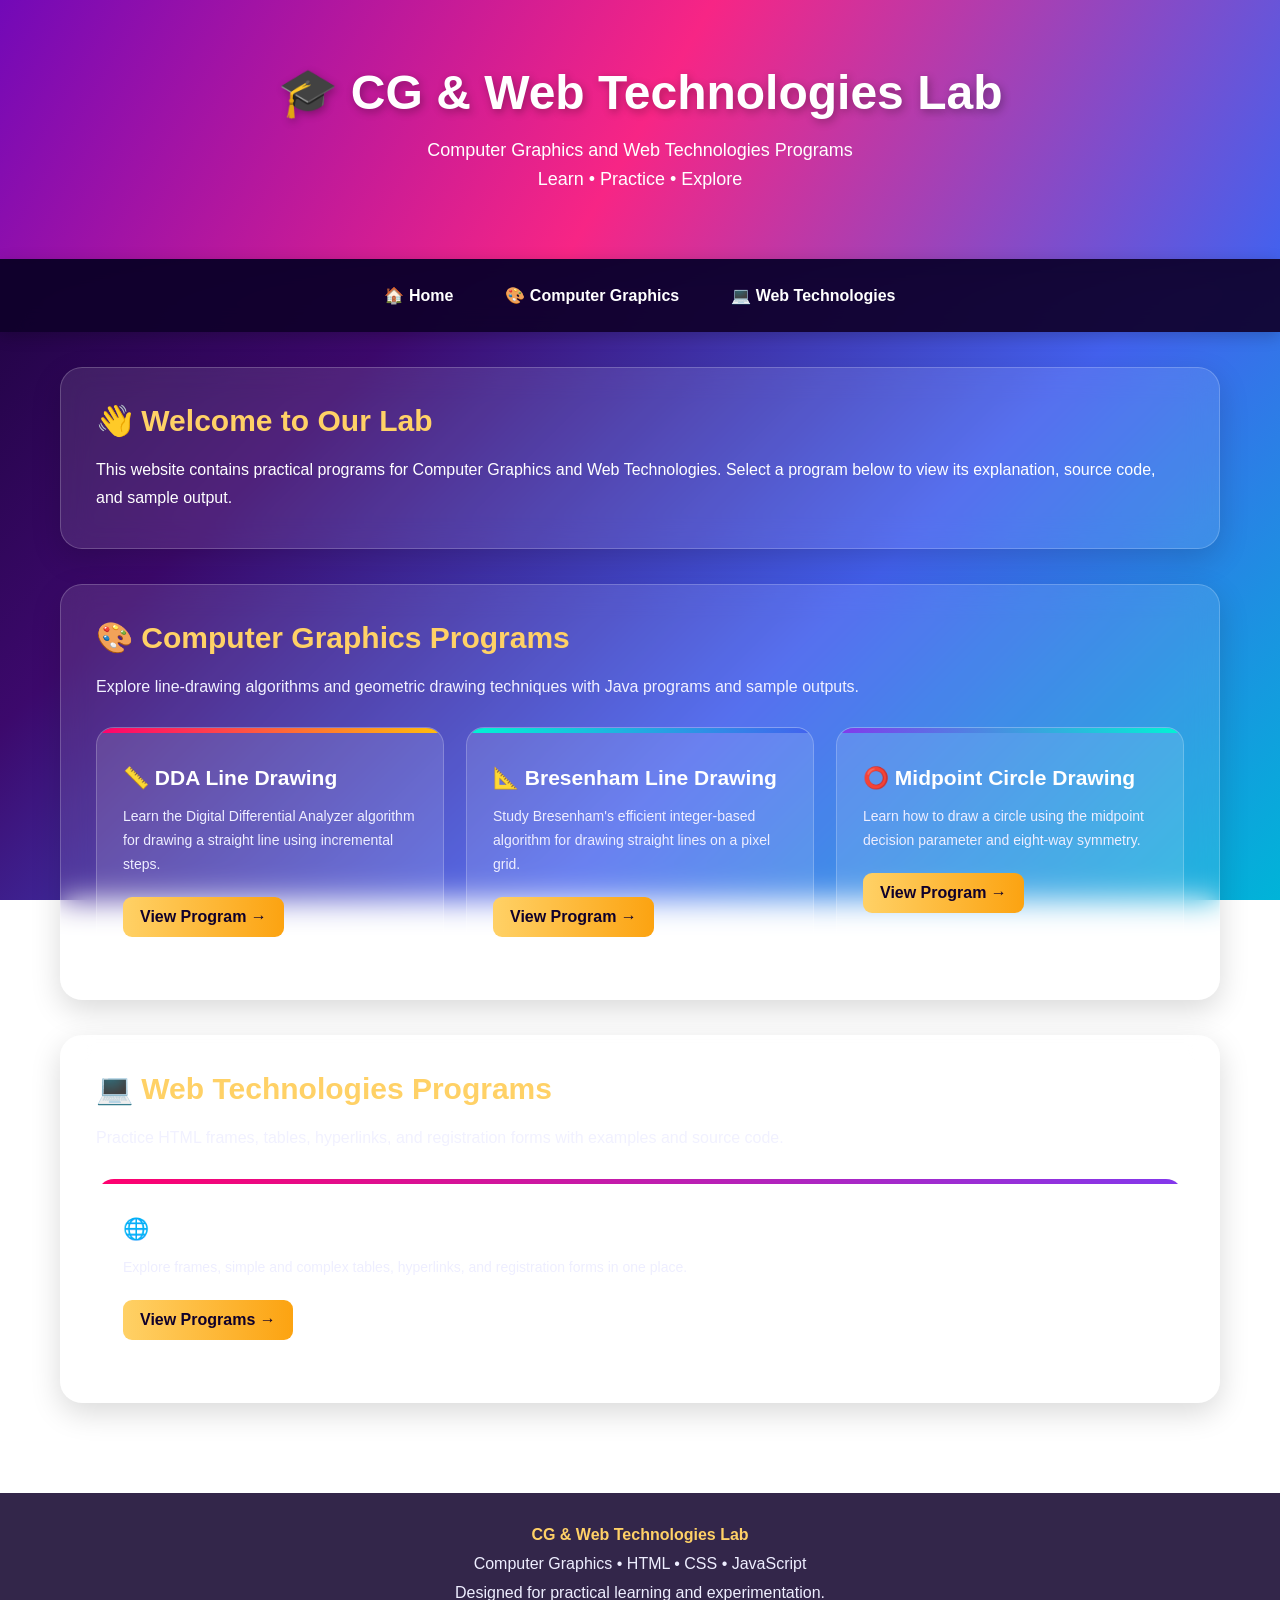
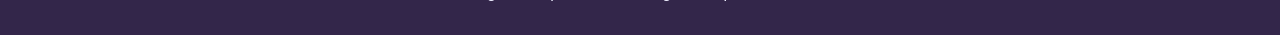
<file: index.html>
<!DOCTYPE html>
<html lang="en">
<head>
    <meta charset="UTF-8">
    <meta name="viewport" content="width=device-width, initial-scale=1.0">
    <title>CG & Web Technologies Lab</title>

    <style>
        * {
            margin: 0;
            padding: 0;
            box-sizing: border-box;
            scroll-behavior: smooth;
        }

        body {
            font-family: Arial, Helvetica, sans-serif;
            color: white;
            min-height: 100vh;
            background: linear-gradient(135deg, #10002b, #3c096c, #4361ee, #00b4d8);
            background-attachment: fixed;
        }

        header {
            text-align: center;
            padding: 65px 20px;
            background: linear-gradient(120deg, #7209b7, #f72585, #4361ee);
            box-shadow: 0 5px 25px rgba(0, 0, 0, 0.3);
        }

        header h1 {
            font-size: clamp(30px, 5vw, 48px);
            margin-bottom: 15px;
            text-shadow: 2px 3px 8px rgba(0, 0, 0, 0.3);
        }

        header p {
            font-size: 18px;
            line-height: 1.6;
        }

        nav {
            position: sticky;
            top: 0;
            z-index: 100;
            display: flex;
            justify-content: center;
            flex-wrap: wrap;
            gap: 12px;
            padding: 16px;
            background: rgba(16, 0, 43, 0.92);
            backdrop-filter: blur(12px);
            box-shadow: 0 4px 15px rgba(0, 0, 0, 0.2);
        }

        nav a {
            color: white;
            text-decoration: none;
            padding: 11px 20px;
            border-radius: 25px;
            font-weight: bold;
            transition: 0.3s;
        }

        nav a:hover {
            background: linear-gradient(90deg, #f72585, #7209b7);
            transform: translateY(-2px);
        }

        main {
            max-width: 1200px;
            margin: auto;
            padding: 35px 20px;
        }

        .section {
            margin-bottom: 35px;
            padding: 35px;
            border: 1px solid rgba(255, 255, 255, 0.2);
            border-radius: 22px;
            background: rgba(255, 255, 255, 0.10);
            backdrop-filter: blur(15px);
            box-shadow: 0 10px 30px rgba(0, 0, 0, 0.15);
        }

        .section h2 {
            font-size: 30px;
            margin-bottom: 18px;
            color: #ffd166;
        }

        .section p {
            font-size: 16px;
            line-height: 1.8;
        }

        .section-intro {
            margin-bottom: 25px;
            color: #f1f1ff;
        }

        .cards {
            display: grid;
            grid-template-columns: repeat(auto-fit, minmax(230px, 1fr));
            gap: 22px;
            margin-top: 25px;
        }

        .card {
            position: relative;
            overflow: hidden;
            padding: 26px;
            min-height: 185px;
            border-radius: 18px;
            background: rgba(255, 255, 255, 0.12);
            border: 1px solid rgba(255, 255, 255, 0.2);
            transition: transform 0.3s, box-shadow 0.3s;
        }

        .card::before {
            content: "";
            position: absolute;
            top: 0;
            left: 0;
            width: 100%;
            height: 5px;
            background: linear-gradient(90deg, #f72585, #ffd166, #00f5d4);
        }

        .card:hover {
            transform: translateY(-8px);
            box-shadow: 0 12px 30px rgba(0, 0, 0, 0.3);
            background: rgba(255, 255, 255, 0.18);
        }

        .card h3 {
            font-size: 21px;
            line-height: 1.5;
            margin: 8px 0 12px;
            color: #ffffff;
        }

        .card p {
            font-size: 14px;
            line-height: 1.7;
            color: #eeeeff;
            margin-bottom: 20px;
        }

        .card a {
            display: inline-block;
            color: #10002b;
            text-decoration: none;
            font-weight: bold;
            padding: 11px 17px;
            border-radius: 9px;
            background: linear-gradient(90deg, #ffd166, #fca311);
            transition: 0.3s;
        }

        .card a:hover {
            background: linear-gradient(90deg, #00f5d4, #80ffdb);
            transform: scale(1.04);
        }

        #cg .card:nth-child(1)::before {
            background: linear-gradient(90deg, #ff006e, #ffbe0b);
        }

        #cg .card:nth-child(2)::before {
            background: linear-gradient(90deg, #00f5d4, #4361ee);
        }

        #cg .card:nth-child(3)::before {
            background: linear-gradient(90deg, #8338ec, #00f5d4);
        }

        #wt .card:nth-child(1)::before {
            background: linear-gradient(90deg, #ff006e, #8338ec);
        }

        footer {
            text-align: center;
            padding: 28px 15px;
            margin-top: 20px;
            background: rgba(16, 0, 43, 0.85);
            color: #eeeeff;
            line-height: 1.8;
        }

        footer strong {
            color: #ffd166;
        }

        @media (max-width: 600px) {
            header {
                padding: 45px 15px;
            }

            header p {
                font-size: 16px;
            }

            nav {
                gap: 5px;
                padding: 10px;
            }

            nav a {
                padding: 10px 12px;
                font-size: 14px;
            }

            main {
                padding: 20px 12px;
            }

            .section {
                padding: 23px 17px;
            }

            .section h2 {
                font-size: 25px;
            }

            .cards {
                grid-template-columns: 1fr;
            }
        }
    </style>
</head>

<body>
    <header id="home">
        <h1>🎓 CG & Web Technologies Lab</h1>
        <p>Computer Graphics and Web Technologies Programs</p>
        <p>Learn • Practice • Explore</p>
    </header>

    <nav>
        <a href="#home">🏠 Home</a>
        <a href="#cg">🎨 Computer Graphics</a>
        <a href="#wt">💻 Web Technologies</a>
    </nav>

    <main>
        <section class="section" id="welcome">
            <h2>👋 Welcome to Our Lab</h2>
            <p>
                This website contains practical programs for Computer
                Graphics and Web Technologies. Select a program below
                to view its explanation, source code, and sample output.
            </p>
        </section>

        <!-- Computer Graphics Section -->
        <section class="section" id="cg">
            <h2>🎨 Computer Graphics Programs</h2>
            <p class="section-intro">
                Explore line-drawing algorithms and geometric drawing
                techniques with Java programs and sample outputs.
            </p>

            <div class="cards">
                <div class="card">
                    <h3>📏 DDA Line Drawing</h3>
                    <p>
                        Learn the Digital Differential Analyzer algorithm
                        for drawing a straight line using incremental steps.
                    </p>
                    <a href="cg/dda.html">View Program →</a>
                </div>

                <div class="card">
                    <h3>📐 Bresenham Line Drawing</h3>
                    <p>
                        Study Bresenham's efficient integer-based algorithm
                        for drawing straight lines on a pixel grid.
                    </p>
                    <a href="cg/bresenham.html">View Program →</a>
                </div>

                <div class="card">
                    <h3>⭕ Midpoint Circle Drawing</h3>
                    <p>
                        Learn how to draw a circle using the midpoint
                        decision parameter and eight-way symmetry.
                    </p>
                    <a href="cg/midpoint-circle.html">View Program →</a>
                </div>
            </div>
        </section>

        <!-- Web Technologies Section -->
        <section class="section" id="wt">
            <h2>💻 Web Technologies Programs</h2>
            <p class="section-intro">
                Practice HTML frames, tables, hyperlinks, and registration
                forms with examples and source code.
            </p>

            <div class="cards">
                <div class="card">
                    <h3>🌐 HTML Programs</h3>
                    <p>
                        Explore frames, simple and complex tables,
                        hyperlinks, and registration forms in one place.
                    </p>
                    <a href="wt/html-programs.html">View Programs →</a>
                </div>
            </div>
        </section>
    </main>

    <footer>
        <p><strong>CG & Web Technologies Lab</strong></p>
        <p>Computer Graphics • HTML • CSS • JavaScript</p>
        <p>Designed for practical learning and experimentation.</p>
    </footer>
</body>
</html>
</file>
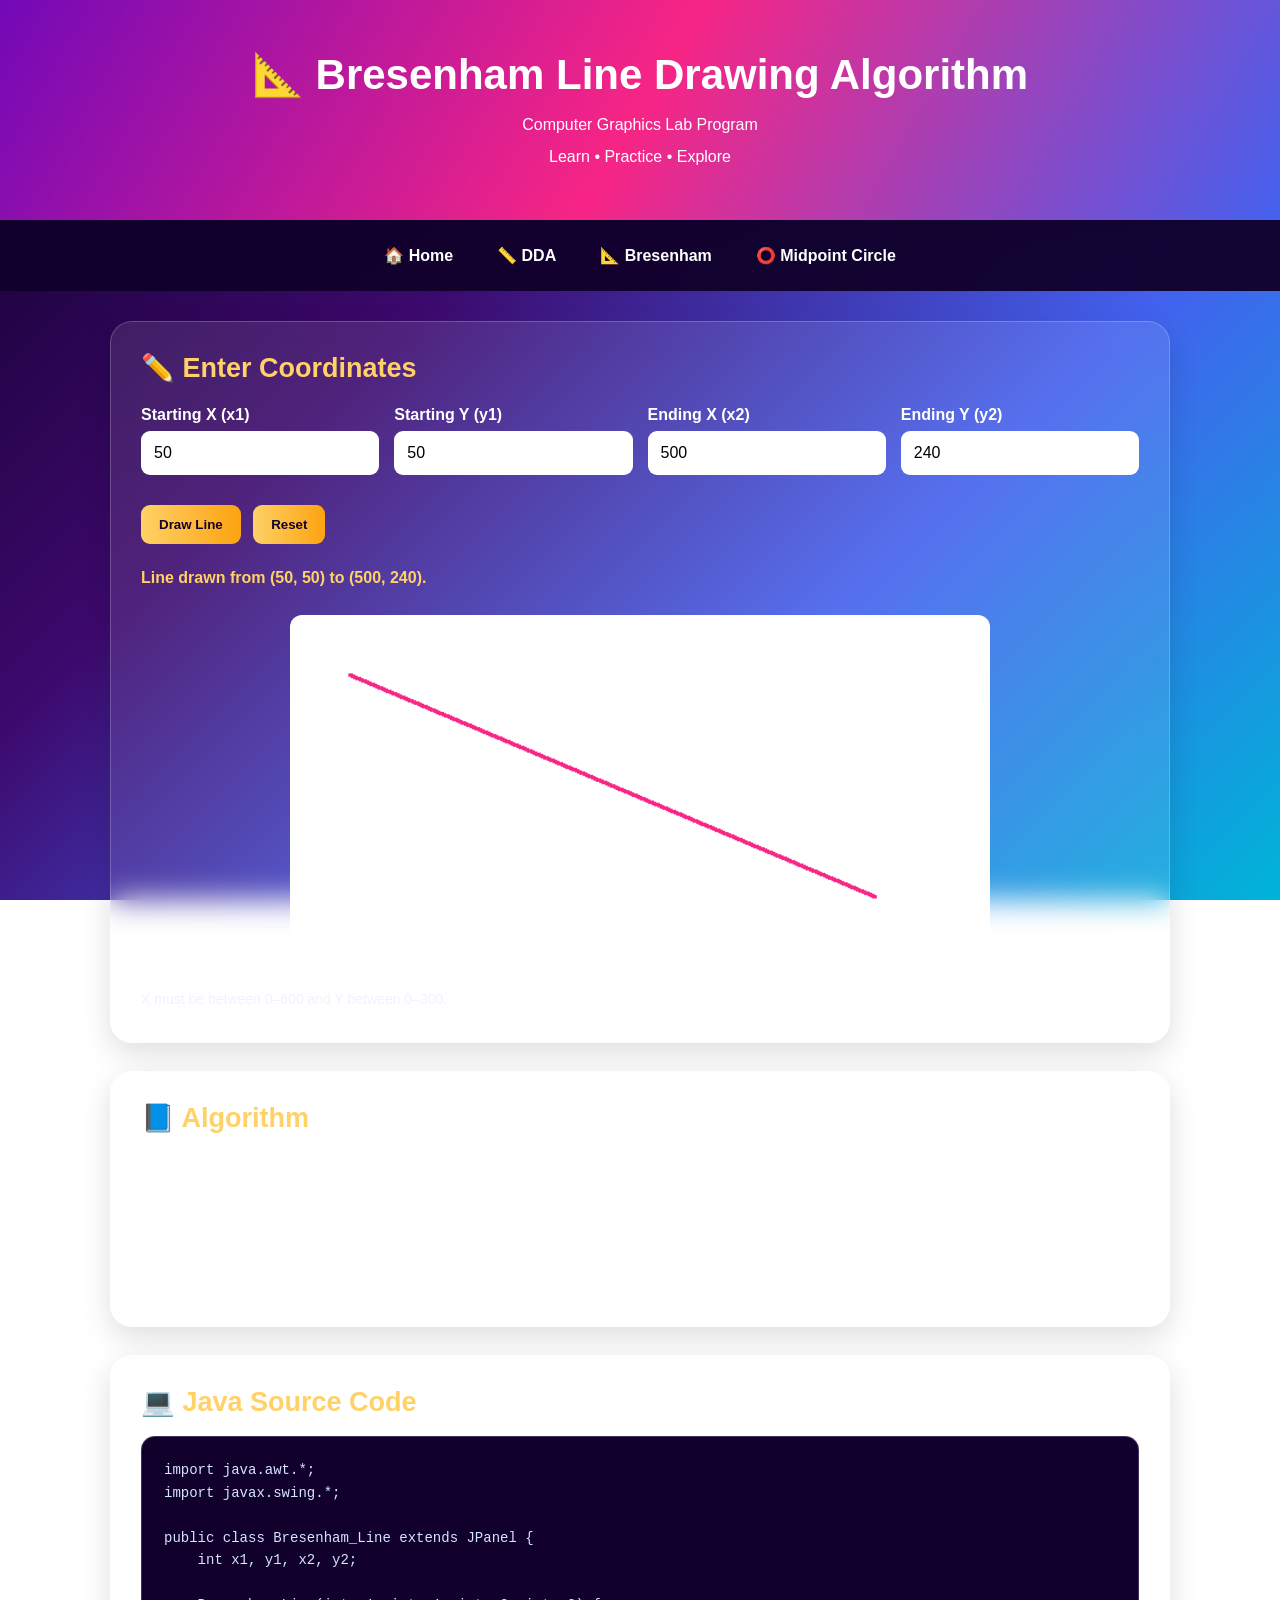
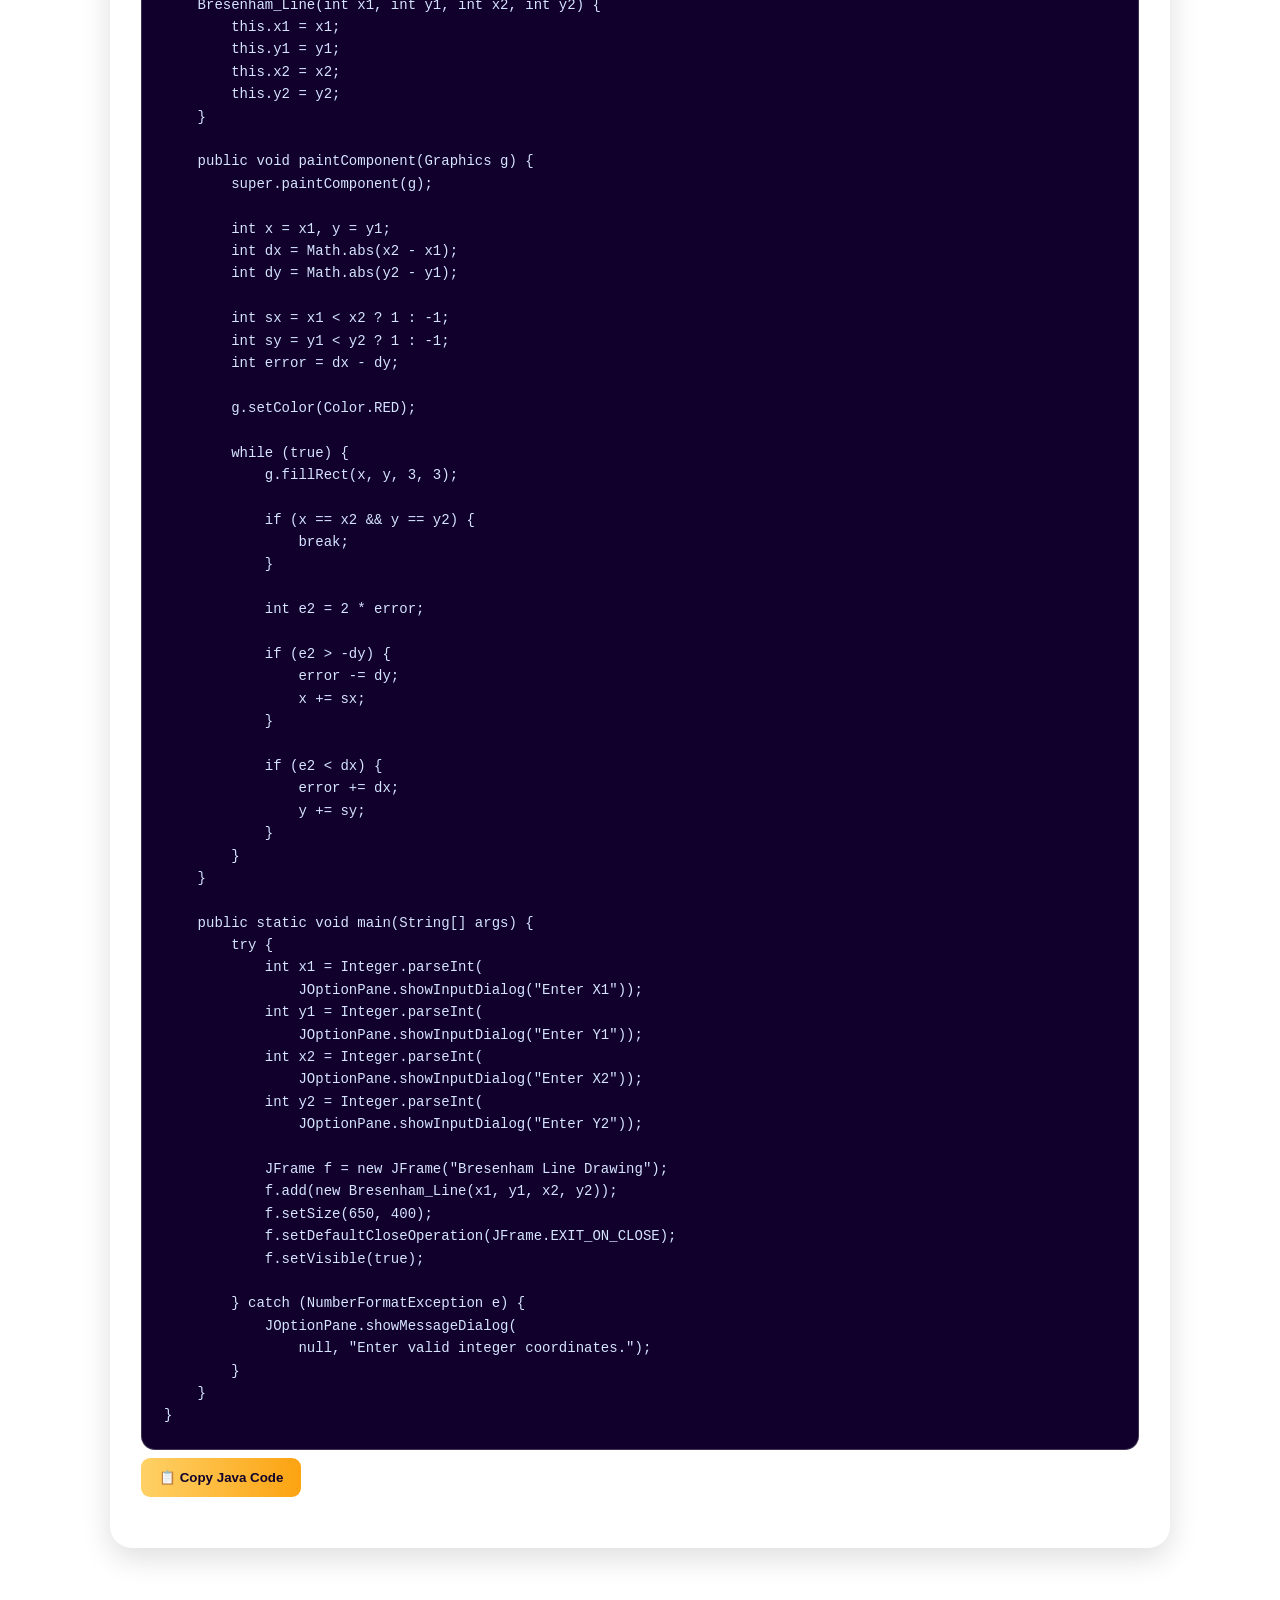
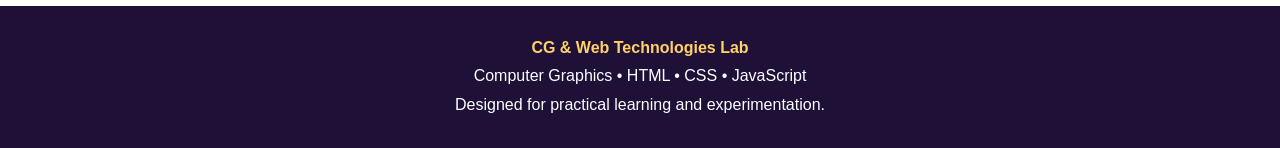
<file: cg/bresenham.html>
<!DOCTYPE html>
<html lang="en">
<head>
<meta charset="UTF-8">
<meta name="viewport" content="width=device-width, initial-scale=1.0">
<title>Bresenham Line Drawing | CG Lab</title>

<style>
*{margin:0;padding:0;box-sizing:border-box;scroll-behavior:smooth}
body{font-family:Arial,Helvetica,sans-serif;color:white;min-height:100vh;background:linear-gradient(135deg,#10002b,#3c096c,#4361ee,#00b4d8);background-attachment:fixed}
header{text-align:center;padding:50px 20px;background:linear-gradient(120deg,#7209b7,#f72585,#4361ee);box-shadow:0 5px 25px #0005}
header h1{font-size:clamp(28px,5vw,42px);margin-bottom:12px}
header p{line-height:1.7;margin-top:5px}
nav{position:sticky;top:0;z-index:100;display:flex;justify-content:center;flex-wrap:wrap;gap:10px;padding:15px;background:#10002bf2;backdrop-filter:blur(12px)}
nav a{color:white;text-decoration:none;padding:11px 17px;border-radius:25px;font-weight:bold;transition:.3s}
nav a:hover{background:linear-gradient(90deg,#f72585,#7209b7)}
main{max-width:1100px;margin:auto;padding:30px 20px}
.section{margin-bottom:28px;padding:30px;border:1px solid #ffffff33;border-radius:22px;background:#ffffff1a;backdrop-filter:blur(15px);box-shadow:0 10px 30px #0002}
h2{font-size:27px;margin-bottom:18px;color:#ffd166}
p,li{line-height:1.8}
.inputs{display:grid;grid-template-columns:repeat(auto-fit,minmax(150px,1fr));gap:15px;margin:22px 0}
label{display:block;margin-bottom:7px;font-weight:bold}
input{width:100%;padding:12px;border:1px solid #ffffff55;border-radius:9px;font-size:16px}
button{padding:12px 18px;margin:8px 8px 8px 0;border:0;border-radius:9px;background:linear-gradient(90deg,#ffd166,#fca311);color:#10002b;font-weight:bold;cursor:pointer;transition:.3s}
button:hover{background:linear-gradient(90deg,#00f5d4,#80ffdb);transform:translateY(-2px)}
canvas{display:block;width:100%;max-width:700px;height:auto;margin:22px auto;background:white;border-radius:12px}
pre{background:#10002b;color:#d6e4ff;padding:22px;margin-top:18px;border-radius:14px;border:1px solid #ffffff33;overflow-x:auto;line-height:1.6;font-size:14px}
#message,#copyMessage{margin-top:12px;font-weight:bold;color:#ffd166}
footer{text-align:center;padding:28px 15px;background:#10002beF;line-height:1.8}
footer strong{color:#ffd166}
.note{color:#f1f1ff;font-size:14px}
@media(max-width:600px){header{padding:35px 15px}nav{gap:5px;padding:10px}nav a{padding:9px 11px;font-size:13px}main{padding:18px 12px}.section{padding:22px 16px}h2{font-size:23px}.inputs{grid-template-columns:1fr 1fr}pre{font-size:12px;padding:14px}}
</style>
</head>

<body>

<header id="home">
    <h1>📐 Bresenham Line Drawing Algorithm</h1>
    <p>Computer Graphics Lab Program</p>
    <p>Learn • Practice • Explore</p>
</header>

<nav>
    <a href="../index.html">🏠 Home</a>
    <a href="dda.html">📏 DDA</a>
    <a href="bresenham.html">📐 Bresenham</a>
    <a href="midpoint-circle.html">⭕ Midpoint Circle</a>
</nav>

<main>

<section class="section">
    <h2>✏️ Enter Coordinates</h2>

    <div class="inputs">
        <div>
            <label for="x1">Starting X (x1)</label>
            <input type="number" id="x1" value="50">
        </div>
        <div>
            <label for="y1">Starting Y (y1)</label>
            <input type="number" id="y1" value="50">
        </div>
        <div>
            <label for="x2">Ending X (x2)</label>
            <input type="number" id="x2" value="500">
        </div>
        <div>
            <label for="y2">Ending Y (y2)</label>
            <input type="number" id="y2" value="240">
        </div>
    </div>

    <button onclick="drawLine()">Draw Line</button>
    <button onclick="resetValues()">Reset</button>

    <p id="message" role="status"></p>
    <canvas id="canvas" width="600" height="300"></canvas>
    <p class="note">X must be between 0–600 and Y between 0–300.</p>
</section>

<section class="section">
    <h2>📘 Algorithm</h2>
    <ol>
        <li>Enter the starting and ending coordinates.</li>
        <li>Calculate dx and dy using the absolute coordinate differences.</li>
        <li>Determine the directions of x and y.</li>
        <li>Initialize the error value to dx − dy.</li>
        <li>Plot pixels and update the error until the endpoint is reached.</li>
    </ol>
</section>

<section class="section">
    <h2>💻 Java Source Code</h2>

<pre><code id="javaCode">import java.awt.*;
import javax.swing.*;

public class Bresenham_Line extends JPanel {
    int x1, y1, x2, y2;

    Bresenham_Line(int x1, int y1, int x2, int y2) {
        this.x1 = x1;
        this.y1 = y1;
        this.x2 = x2;
        this.y2 = y2;
    }

    public void paintComponent(Graphics g) {
        super.paintComponent(g);

        int x = x1, y = y1;
        int dx = Math.abs(x2 - x1);
        int dy = Math.abs(y2 - y1);

        int sx = x1 &lt; x2 ? 1 : -1;
        int sy = y1 &lt; y2 ? 1 : -1;
        int error = dx - dy;

        g.setColor(Color.RED);

        while (true) {
            g.fillRect(x, y, 3, 3);

            if (x == x2 &amp;&amp; y == y2) {
                break;
            }

            int e2 = 2 * error;

            if (e2 &gt; -dy) {
                error -= dy;
                x += sx;
            }

            if (e2 &lt; dx) {
                error += dx;
                y += sy;
            }
        }
    }

    public static void main(String[] args) {
        try {
            int x1 = Integer.parseInt(
                JOptionPane.showInputDialog("Enter X1"));
            int y1 = Integer.parseInt(
                JOptionPane.showInputDialog("Enter Y1"));
            int x2 = Integer.parseInt(
                JOptionPane.showInputDialog("Enter X2"));
            int y2 = Integer.parseInt(
                JOptionPane.showInputDialog("Enter Y2"));

            JFrame f = new JFrame("Bresenham Line Drawing");
            f.add(new Bresenham_Line(x1, y1, x2, y2));
            f.setSize(650, 400);
            f.setDefaultCloseOperation(JFrame.EXIT_ON_CLOSE);
            f.setVisible(true);

        } catch (NumberFormatException e) {
            JOptionPane.showMessageDialog(
                null, "Enter valid integer coordinates.");
        }
    }
}</code></pre>

    <button onclick="copyJavaCode()">📋 Copy Java Code</button>
    <p id="copyMessage" role="status"></p>
</section>

</main>

<footer>
    <p><strong>CG &amp; Web Technologies Lab</strong></p>
    <p>Computer Graphics • HTML • CSS • JavaScript</p>
    <p>Designed for practical learning and experimentation.</p>
</footer>

<script>
const canvas = document.getElementById("canvas");
const ctx = canvas.getContext("2d");

function drawLine() {
    const ids = ["x1", "y1", "x2", "y2"];
    const fields = ids.map(id => document.getElementById(id));

    if (fields.some(field => field.value.trim() === "")) {
        document.getElementById("message").textContent =
            "Please enter all four coordinates.";
        return;
    }

    const values = fields.map(field => Number(field.value));
    let [x1, y1, x2, y2] = values;

    if (x1 < 0 || x1 > 600 || x2 < 0 || x2 > 600 ||
        y1 < 0 || y1 > 300 || y2 < 0 || y2 > 300) {
        document.getElementById("message").textContent =
            "X must be 0–600 and Y must be 0–300.";
        return;
    }

    ctx.clearRect(0, 0, canvas.width, canvas.height);

    const dx = Math.abs(x2 - x1);
    const dy = Math.abs(y2 - y1);
    const sx = x1 < x2 ? 1 : -1;
    const sy = y1 < y2 ? 1 : -1;
    let error = dx - dy;

    ctx.fillStyle = "#f72585";

    while (true) {
        ctx.fillRect(x1, y1, 3, 3);

        if (x1 === x2 && y1 === y2) break;

        const e2 = 2 * error;

        if (e2 > -dy) {
            error -= dy;
            x1 += sx;
        }

        if (e2 < dx) {
            error += dx;
            y1 += sy;
        }
    }

    document.getElementById("message").textContent =
        `Line drawn from (${values[0]}, ${values[1]}) to (${values[2]}, ${values[3]}).`;
}

function resetValues() {
    document.getElementById("x1").value = 50;
    document.getElementById("y1").value = 50;
    document.getElementById("x2").value = 500;
    document.getElementById("y2").value = 240;
    document.getElementById("message").textContent = "";
    drawLine();
}

function copyJavaCode() {
    const code = document.getElementById("javaCode").innerText;
    const message = document.getElementById("copyMessage");

    if (navigator.clipboard && window.isSecureContext) {
        navigator.clipboard.writeText(code)
            .then(() => message.textContent = "✅ Java code copied!")
            .catch(() => fallbackCopy(code));
    } else {
        fallbackCopy(code);
    }
}

function fallbackCopy(code) {
    const textarea = document.createElement("textarea");
    textarea.value = code;
    textarea.style.position = "fixed";
    textarea.style.opacity = "0";
    document.body.appendChild(textarea);
    textarea.select();

    try {
        document.execCommand("copy");
        document.getElementById("copyMessage").textContent =
            "✅ Java code copied!";
    } catch (error) {
        document.getElementById("copyMessage").textContent =
            "Please select and copy the code manually.";
    }

    textarea.remove();
}

drawLine();
</script>

</body>
</html>
</file>
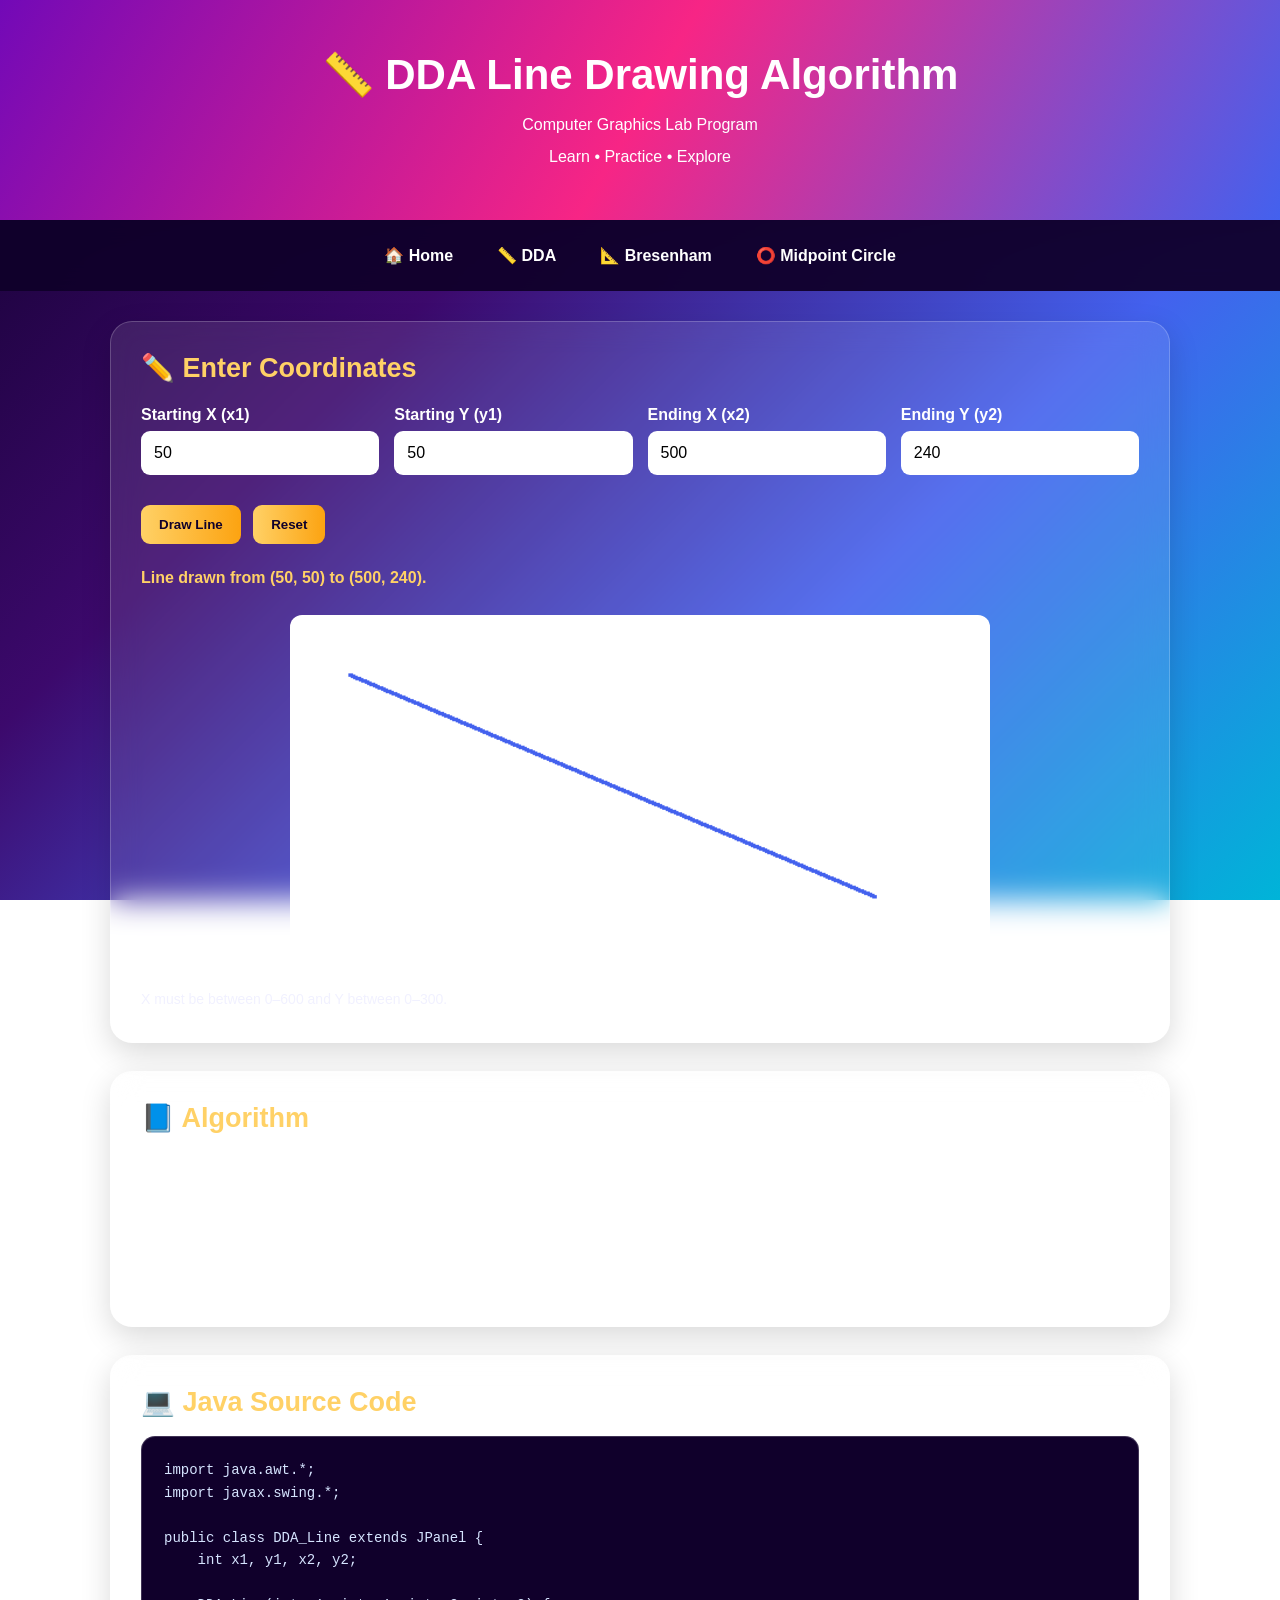
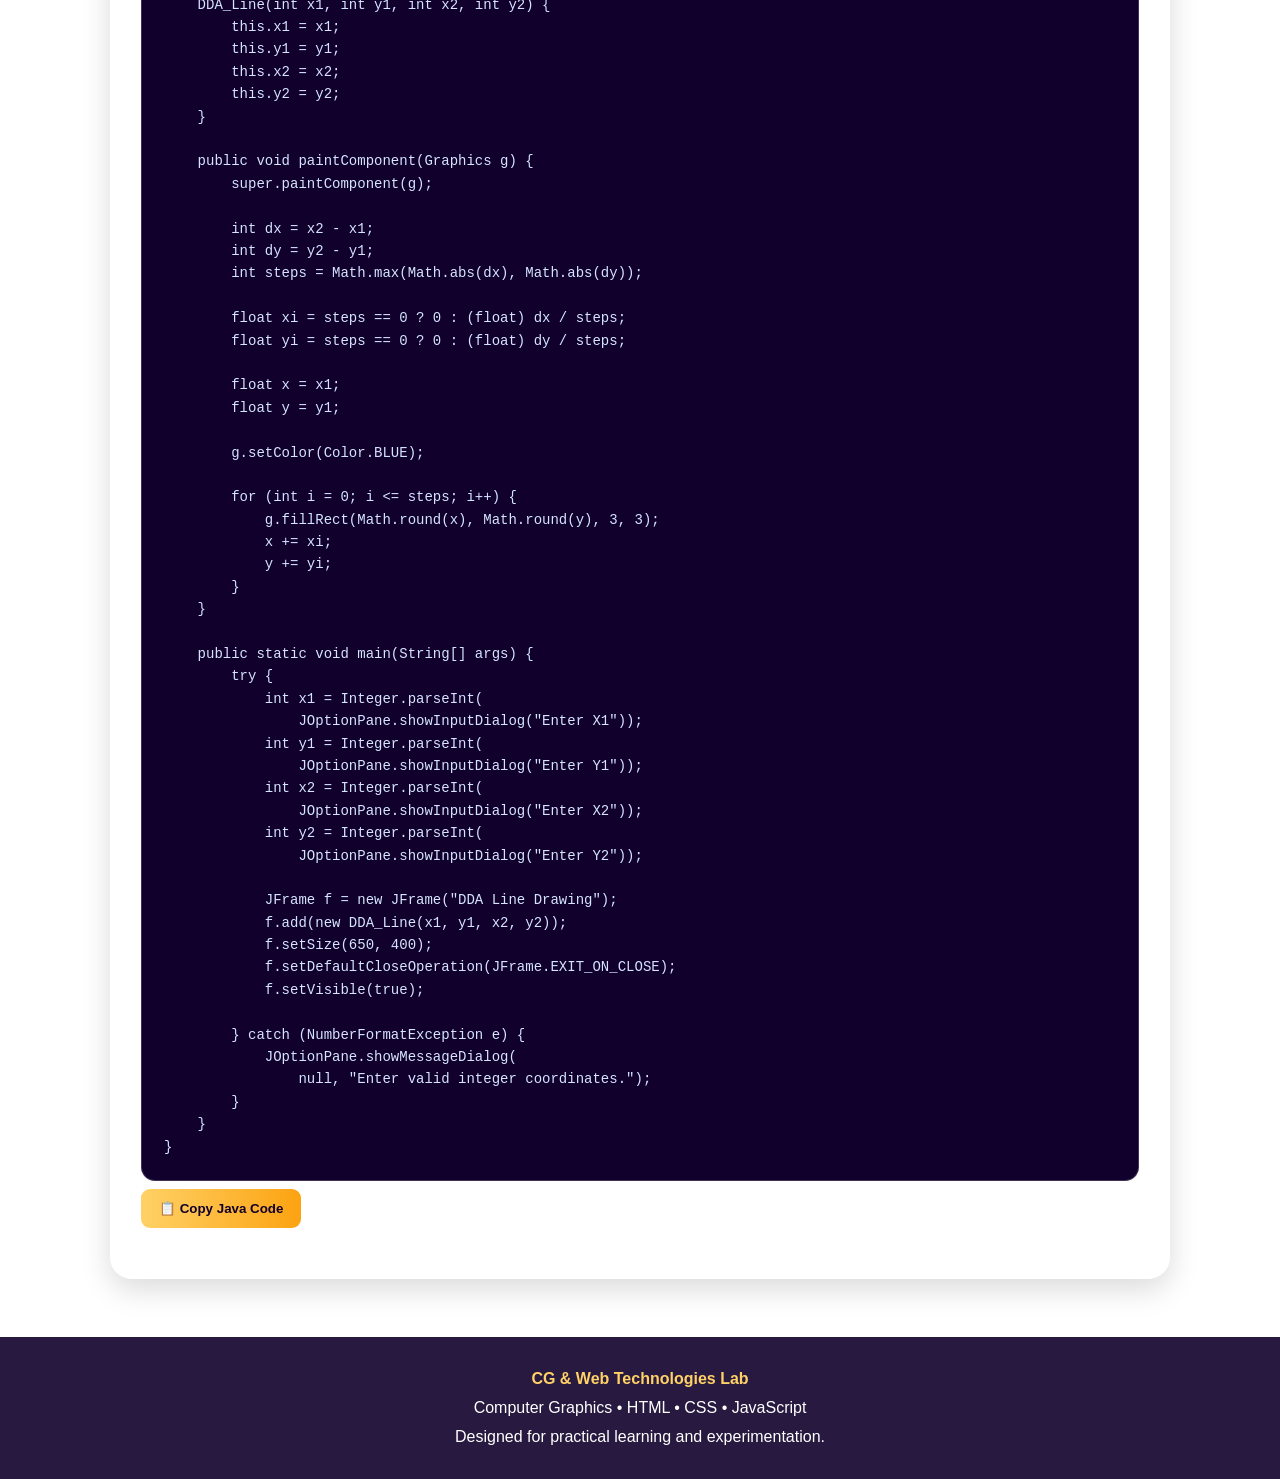
<file: cg/dda.html>
<!DOCTYPE html>
<html lang="en">
<head>
<meta charset="UTF-8">
<meta name="viewport" content="width=device-width, initial-scale=1.0">
<title>DDA Line Drawing | CG Lab</title>

<style>
* {
    margin: 0;
    padding: 0;
    box-sizing: border-box;
    scroll-behavior: smooth;
}

body {
    font-family: Arial, Helvetica, sans-serif;
    color: white;
    min-height: 100vh;
    background: linear-gradient(
        135deg, #10002b, #3c096c, #4361ee, #00b4d8
    );
    background-attachment: fixed;
}

header {
    text-align: center;
    padding: 50px 20px;
    background: linear-gradient(120deg, #7209b7, #f72585, #4361ee);
    box-shadow: 0 5px 25px rgba(0,0,0,.3);
}

header h1 {
    font-size: clamp(28px, 5vw, 42px);
    margin-bottom: 12px;
}

header p {
    line-height: 1.7;
    margin-top: 5px;
}

nav {
    position: sticky;
    top: 0;
    z-index: 100;
    display: flex;
    justify-content: center;
    flex-wrap: wrap;
    gap: 10px;
    padding: 15px;
    background: rgba(16,0,43,.95);
    backdrop-filter: blur(12px);
}

nav a {
    color: white;
    text-decoration: none;
    padding: 11px 17px;
    border-radius: 25px;
    font-weight: bold;
    transition: .3s;
}

nav a:hover {
    background: linear-gradient(90deg,#f72585,#7209b7);
}

main {
    max-width: 1100px;
    margin: auto;
    padding: 30px 20px;
}

.section {
    margin-bottom: 28px;
    padding: 30px;
    border: 1px solid rgba(255,255,255,.2);
    border-radius: 22px;
    background: rgba(255,255,255,.10);
    backdrop-filter: blur(15px);
    box-shadow: 0 10px 30px rgba(0,0,0,.15);
}

h2 {
    font-size: 27px;
    margin-bottom: 18px;
    color: #ffd166;
}

p, li {
    line-height: 1.8;
}

.inputs {
    display: grid;
    grid-template-columns: repeat(auto-fit,minmax(150px,1fr));
    gap: 15px;
    margin: 22px 0;
}

label {
    display: block;
    margin-bottom: 7px;
    font-weight: bold;
}

input {
    width: 100%;
    padding: 12px;
    border: 1px solid #ffffff55;
    border-radius: 9px;
    font-size: 16px;
}

button {
    padding: 12px 18px;
    margin: 8px 8px 8px 0;
    border: none;
    border-radius: 9px;
    background: linear-gradient(90deg,#ffd166,#fca311);
    color: #10002b;
    font-weight: bold;
    cursor: pointer;
    transition: .3s;
}

button:hover {
    background: linear-gradient(90deg,#00f5d4,#80ffdb);
    transform: translateY(-2px);
}

canvas {
    display: block;
    width: 100%;
    max-width: 700px;
    height: auto;
    margin: 22px auto;
    background: white;
    border-radius: 12px;
}

pre {
    background: #10002b;
    color: #d6e4ff;
    padding: 22px;
    margin-top: 18px;
    border-radius: 14px;
    border: 1px solid #ffffff33;
    overflow-x: auto;
    line-height: 1.6;
    font-size: 14px;
}

#message, #copyMessage {
    margin-top: 12px;
    font-weight: bold;
    color: #ffd166;
}

footer {
    text-align: center;
    padding: 28px 15px;
    background: rgba(16,0,43,.9);
    line-height: 1.8;
}

footer strong {
    color: #ffd166;
}

.note {
    color: #f1f1ff;
    font-size: 14px;
}

@media(max-width:600px) {
    header { padding: 35px 15px; }
    nav { gap: 5px; padding: 10px; }
    nav a { padding: 9px 11px; font-size: 13px; }
    main { padding: 18px 12px; }
    .section { padding: 22px 16px; }
    h2 { font-size: 23px; }
    .inputs { grid-template-columns: 1fr 1fr; }
    pre { font-size: 12px; padding: 14px; }
}
</style>
</head>

<body>

<header id="home">
    <h1>📏 DDA Line Drawing Algorithm</h1>
    <p>Computer Graphics Lab Program</p>
    <p>Learn • Practice • Explore</p>
</header>

<nav>
    <a href="../index.html">🏠 Home</a>
    <a href="dda.html">📏 DDA</a>
    <a href="bresenham.html">📐 Bresenham</a>
    <a href="midpoint-circle.html">⭕ Midpoint Circle</a>
</nav>

<main>

<section class="section">
    <h2>✏️ Enter Coordinates</h2>

    <div class="inputs">
        <div>
            <label for="x1">Starting X (x1)</label>
            <input type="number" id="x1" value="50">
        </div>
        <div>
            <label for="y1">Starting Y (y1)</label>
            <input type="number" id="y1" value="50">
        </div>
        <div>
            <label for="x2">Ending X (x2)</label>
            <input type="number" id="x2" value="500">
        </div>
        <div>
            <label for="y2">Ending Y (y2)</label>
            <input type="number" id="y2" value="240">
        </div>
    </div>

    <button onclick="drawLine()">Draw Line</button>
    <button onclick="resetValues()">Reset</button>

    <p id="message" role="status"></p>
    <canvas id="canvas" width="600" height="300"></canvas>
    <p class="note">X must be between 0–600 and Y between 0–300.</p>
</section>

<section class="section">
    <h2>📘 Algorithm</h2>
    <ol>
        <li>Enter the starting and ending coordinates.</li>
        <li>Calculate dx = x2 − x1 and dy = y2 − y1.</li>
        <li>Calculate steps = max(|dx|, |dy|).</li>
        <li>Calculate x and y increments.</li>
        <li>Plot rounded coordinates for each step.</li>
    </ol>
</section>

<section class="section">
    <h2>💻 Java Source Code</h2>

<pre><code id="javaCode">import java.awt.*;
import javax.swing.*;

public class DDA_Line extends JPanel {
    int x1, y1, x2, y2;

    DDA_Line(int x1, int y1, int x2, int y2) {
        this.x1 = x1;
        this.y1 = y1;
        this.x2 = x2;
        this.y2 = y2;
    }

    public void paintComponent(Graphics g) {
        super.paintComponent(g);

        int dx = x2 - x1;
        int dy = y2 - y1;
        int steps = Math.max(Math.abs(dx), Math.abs(dy));

        float xi = steps == 0 ? 0 : (float) dx / steps;
        float yi = steps == 0 ? 0 : (float) dy / steps;

        float x = x1;
        float y = y1;

        g.setColor(Color.BLUE);

        for (int i = 0; i &lt;= steps; i++) {
            g.fillRect(Math.round(x), Math.round(y), 3, 3);
            x += xi;
            y += yi;
        }
    }

    public static void main(String[] args) {
        try {
            int x1 = Integer.parseInt(
                JOptionPane.showInputDialog("Enter X1"));
            int y1 = Integer.parseInt(
                JOptionPane.showInputDialog("Enter Y1"));
            int x2 = Integer.parseInt(
                JOptionPane.showInputDialog("Enter X2"));
            int y2 = Integer.parseInt(
                JOptionPane.showInputDialog("Enter Y2"));

            JFrame f = new JFrame("DDA Line Drawing");
            f.add(new DDA_Line(x1, y1, x2, y2));
            f.setSize(650, 400);
            f.setDefaultCloseOperation(JFrame.EXIT_ON_CLOSE);
            f.setVisible(true);

        } catch (NumberFormatException e) {
            JOptionPane.showMessageDialog(
                null, "Enter valid integer coordinates.");
        }
    }
}</code></pre>

    <button onclick="copyJavaCode()">📋 Copy Java Code</button>
    <p id="copyMessage" role="status"></p>
</section>

</main>

<footer>
    <p><strong>CG &amp; Web Technologies Lab</strong></p>
    <p>Computer Graphics • HTML • CSS • JavaScript</p>
    <p>Designed for practical learning and experimentation.</p>
</footer>

<script>
const canvas = document.getElementById("canvas");
const ctx = canvas.getContext("2d");

function drawLine() {
    const ids = ["x1", "y1", "x2", "y2"];
    const fields = ids.map(id => document.getElementById(id));

    if (fields.some(field => field.value.trim() === "")) {
        document.getElementById("message").textContent =
            "Please enter all four coordinates.";
        return;
    }

    const values = fields.map(field => Number(field.value));
    let [x1, y1, x2, y2] = values;

    if (x1 < 0 || x1 > 600 || x2 < 0 || x2 > 600 ||
        y1 < 0 || y1 > 300 || y2 < 0 || y2 > 300) {
        document.getElementById("message").textContent =
            "X must be 0–600 and Y must be 0–300.";
        return;
    }

    ctx.clearRect(0, 0, canvas.width, canvas.height);

    const dx = x2 - x1;
    const dy = y2 - y1;
    const steps = Math.max(Math.abs(dx), Math.abs(dy));

    const xi = steps === 0 ? 0 : dx / steps;
    const yi = steps === 0 ? 0 : dy / steps;

    let x = x1;
    let y = y1;

    ctx.fillStyle = "#4361ee";

    for (let i = 0; i <= steps; i++) {
        ctx.fillRect(Math.round(x), Math.round(y), 3, 3);
        x += xi;
        y += yi;
    }

    document.getElementById("message").textContent =
        `Line drawn from (${values[0]}, ${values[1]}) to (${values[2]}, ${values[3]}).`;
}

function resetValues() {
    document.getElementById("x1").value = 50;
    document.getElementById("y1").value = 50;
    document.getElementById("x2").value = 500;
    document.getElementById("y2").value = 240;
    document.getElementById("message").textContent = "";
    drawLine();
}

function copyJavaCode() {
    const code = document.getElementById("javaCode").innerText;
    const message = document.getElementById("copyMessage");

    if (navigator.clipboard && window.isSecureContext) {
        navigator.clipboard.writeText(code)
            .then(() => message.textContent = "✅ Java code copied!")
            .catch(() => fallbackCopy(code));
    } else {
        fallbackCopy(code);
    }
}

function fallbackCopy(code) {
    const textarea = document.createElement("textarea");
    textarea.value = code;
    textarea.style.position = "fixed";
    textarea.style.opacity = "0";
    document.body.appendChild(textarea);
    textarea.select();

    try {
        document.execCommand("copy");
        document.getElementById("copyMessage").textContent =
            "✅ Java code copied!";
    } catch (error) {
        document.getElementById("copyMessage").textContent =
            "Please select and copy the code manually.";
    }

    textarea.remove();
}

drawLine();
</script>

</body>
</html>
</file>
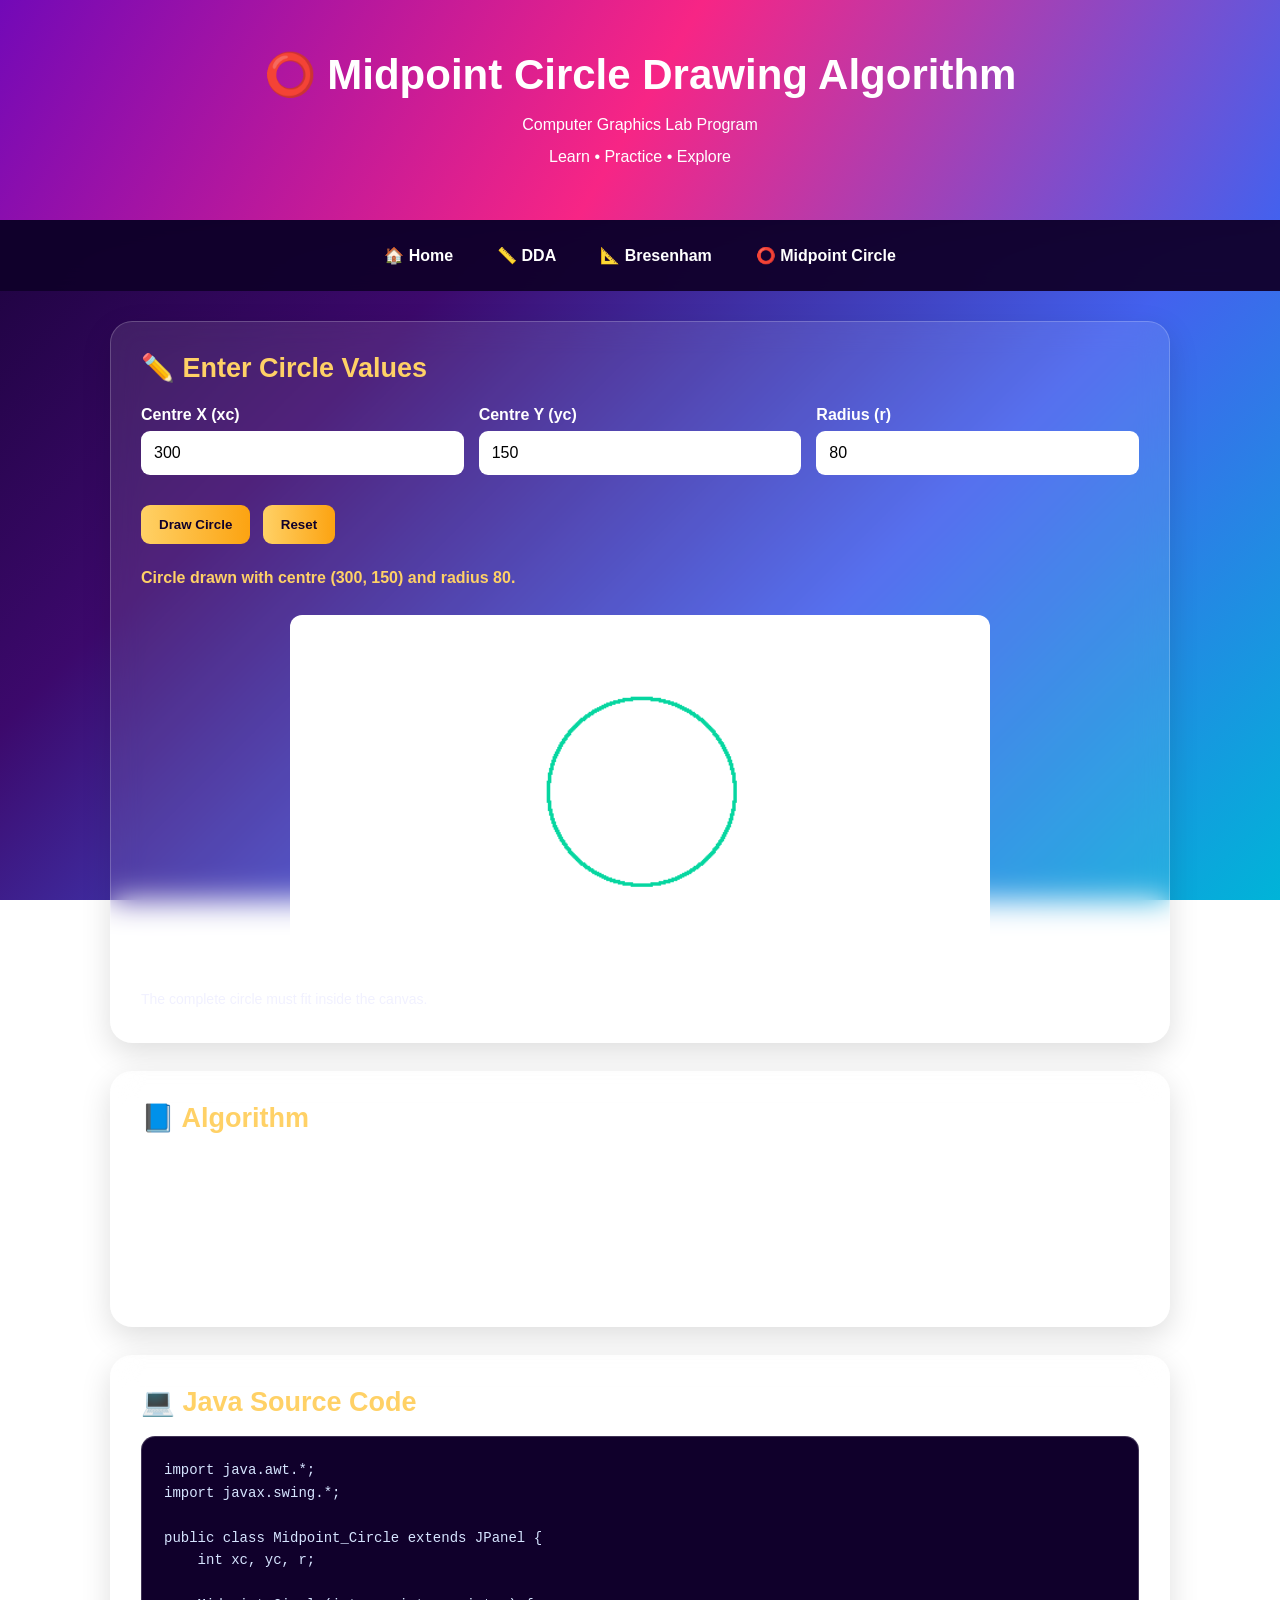
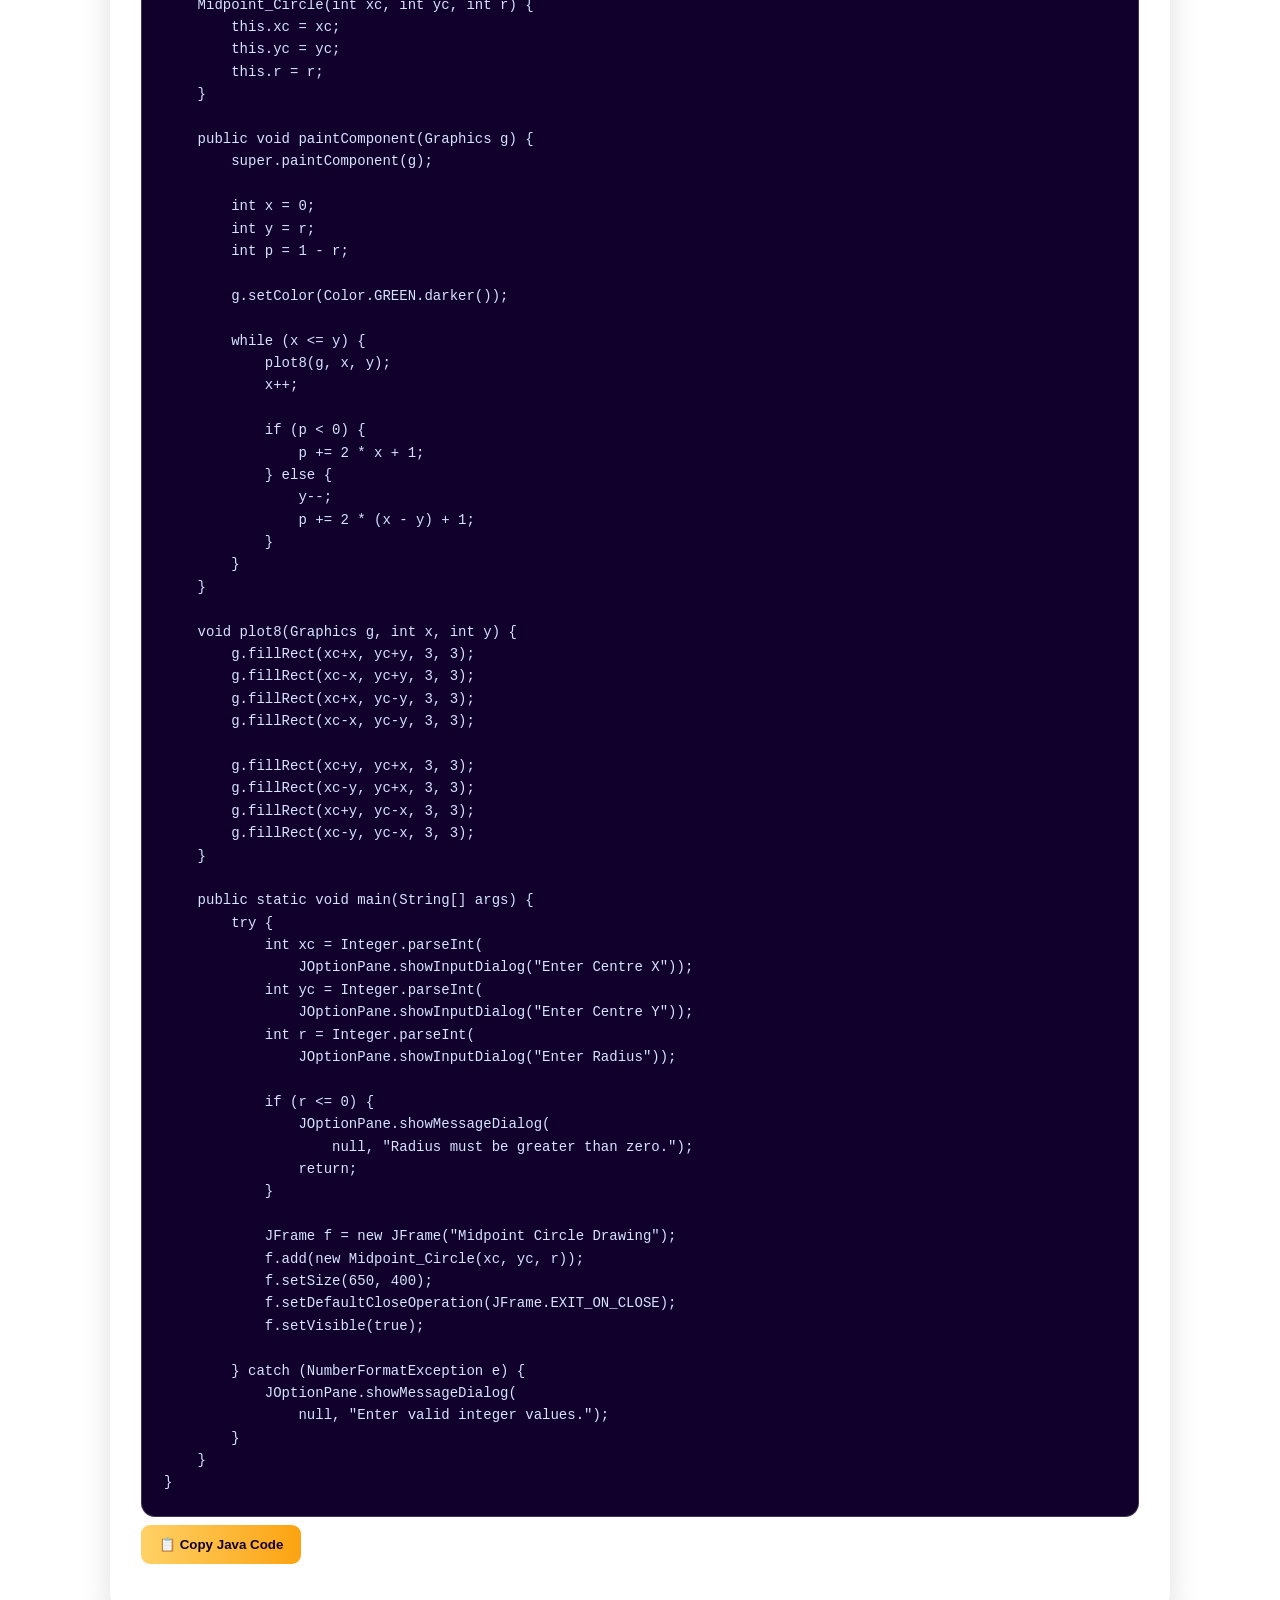
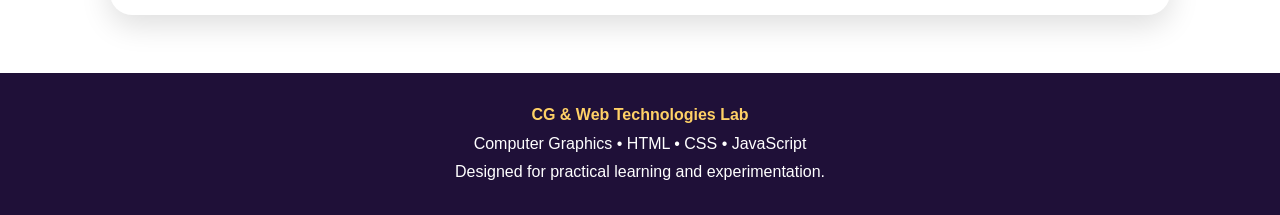
<file: cg/midpoint-circle.html>
<!DOCTYPE html>
<html lang="en">
<head>
<meta charset="UTF-8">
<meta name="viewport" content="width=device-width, initial-scale=1.0">
<title>Midpoint Circle | CG Lab</title>

<style>
*{margin:0;padding:0;box-sizing:border-box;scroll-behavior:smooth}
body{font-family:Arial,Helvetica,sans-serif;color:white;min-height:100vh;background:linear-gradient(135deg,#10002b,#3c096c,#4361ee,#00b4d8);background-attachment:fixed}
header{text-align:center;padding:50px 20px;background:linear-gradient(120deg,#7209b7,#f72585,#4361ee);box-shadow:0 5px 25px #0005}
header h1{font-size:clamp(28px,5vw,42px);margin-bottom:12px}
header p{line-height:1.7;margin-top:5px}
nav{position:sticky;top:0;z-index:100;display:flex;justify-content:center;flex-wrap:wrap;gap:10px;padding:15px;background:#10002bf2;backdrop-filter:blur(12px)}
nav a{color:white;text-decoration:none;padding:11px 17px;border-radius:25px;font-weight:bold;transition:.3s}
nav a:hover{background:linear-gradient(90deg,#f72585,#7209b7)}
main{max-width:1100px;margin:auto;padding:30px 20px}
.section{margin-bottom:28px;padding:30px;border:1px solid #ffffff33;border-radius:22px;background:#ffffff1a;backdrop-filter:blur(15px);box-shadow:0 10px 30px #0002}
h2{font-size:27px;margin-bottom:18px;color:#ffd166}
p,li{line-height:1.8}
.inputs{display:grid;grid-template-columns:repeat(auto-fit,minmax(150px,1fr));gap:15px;margin:22px 0}
label{display:block;margin-bottom:7px;font-weight:bold}
input{width:100%;padding:12px;border:1px solid #ffffff55;border-radius:9px;font-size:16px}
button{padding:12px 18px;margin:8px 8px 8px 0;border:0;border-radius:9px;background:linear-gradient(90deg,#ffd166,#fca311);color:#10002b;font-weight:bold;cursor:pointer;transition:.3s}
button:hover{background:linear-gradient(90deg,#00f5d4,#80ffdb);transform:translateY(-2px)}
canvas{display:block;width:100%;max-width:700px;height:auto;margin:22px auto;background:white;border-radius:12px}
pre{background:#10002b;color:#d6e4ff;padding:22px;margin-top:18px;border-radius:14px;border:1px solid #ffffff33;overflow-x:auto;line-height:1.6;font-size:14px}
#message,#copyMessage{margin-top:12px;font-weight:bold;color:#ffd166}
footer{text-align:center;padding:28px 15px;background:#10002beF;line-height:1.8}
footer strong{color:#ffd166}
.note{color:#f1f1ff;font-size:14px}
@media(max-width:600px){header{padding:35px 15px}nav{gap:5px;padding:10px}nav a{padding:9px 11px;font-size:13px}main{padding:18px 12px}.section{padding:22px 16px}h2{font-size:23px}.inputs{grid-template-columns:1fr 1fr}pre{font-size:12px;padding:14px}}
</style>
</head>

<body>

<header id="home">
    <h1>⭕ Midpoint Circle Drawing Algorithm</h1>
    <p>Computer Graphics Lab Program</p>
    <p>Learn • Practice • Explore</p>
</header>

<nav>
    <a href="../index.html">🏠 Home</a>
    <a href="dda.html">📏 DDA</a>
    <a href="bresenham.html">📐 Bresenham</a>
    <a href="midpoint-circle.html">⭕ Midpoint Circle</a>
</nav>

<main>

<section class="section">
    <h2>✏️ Enter Circle Values</h2>

    <div class="inputs">
        <div>
            <label for="xc">Centre X (xc)</label>
            <input type="number" id="xc" value="300">
        </div>
        <div>
            <label for="yc">Centre Y (yc)</label>
            <input type="number" id="yc" value="150">
        </div>
        <div>
            <label for="r">Radius (r)</label>
            <input type="number" id="r" min="1" value="80">
        </div>
    </div>

    <button onclick="drawCircle()">Draw Circle</button>
    <button onclick="resetValues()">Reset</button>

    <p id="message" role="status"></p>
    <canvas id="canvas" width="600" height="300"></canvas>
    <p class="note">The complete circle must fit inside the canvas.</p>
</section>

<section class="section">
    <h2>📘 Algorithm</h2>
    <ol>
        <li>Enter the centre coordinates and radius.</li>
        <li>Initialize x = 0, y = r and p = 1 − r.</li>
        <li>Plot eight symmetric points.</li>
        <li>Increase x and update the decision parameter.</li>
        <li>Decrease y when required and repeat while x ≤ y.</li>
    </ol>
</section>

<section class="section">
    <h2>💻 Java Source Code</h2>

<pre><code id="javaCode">import java.awt.*;
import javax.swing.*;

public class Midpoint_Circle extends JPanel {
    int xc, yc, r;

    Midpoint_Circle(int xc, int yc, int r) {
        this.xc = xc;
        this.yc = yc;
        this.r = r;
    }

    public void paintComponent(Graphics g) {
        super.paintComponent(g);

        int x = 0;
        int y = r;
        int p = 1 - r;

        g.setColor(Color.GREEN.darker());

        while (x &lt;= y) {
            plot8(g, x, y);
            x++;

            if (p &lt; 0) {
                p += 2 * x + 1;
            } else {
                y--;
                p += 2 * (x - y) + 1;
            }
        }
    }

    void plot8(Graphics g, int x, int y) {
        g.fillRect(xc+x, yc+y, 3, 3);
        g.fillRect(xc-x, yc+y, 3, 3);
        g.fillRect(xc+x, yc-y, 3, 3);
        g.fillRect(xc-x, yc-y, 3, 3);

        g.fillRect(xc+y, yc+x, 3, 3);
        g.fillRect(xc-y, yc+x, 3, 3);
        g.fillRect(xc+y, yc-x, 3, 3);
        g.fillRect(xc-y, yc-x, 3, 3);
    }

    public static void main(String[] args) {
        try {
            int xc = Integer.parseInt(
                JOptionPane.showInputDialog("Enter Centre X"));
            int yc = Integer.parseInt(
                JOptionPane.showInputDialog("Enter Centre Y"));
            int r = Integer.parseInt(
                JOptionPane.showInputDialog("Enter Radius"));

            if (r &lt;= 0) {
                JOptionPane.showMessageDialog(
                    null, "Radius must be greater than zero.");
                return;
            }

            JFrame f = new JFrame("Midpoint Circle Drawing");
            f.add(new Midpoint_Circle(xc, yc, r));
            f.setSize(650, 400);
            f.setDefaultCloseOperation(JFrame.EXIT_ON_CLOSE);
            f.setVisible(true);

        } catch (NumberFormatException e) {
            JOptionPane.showMessageDialog(
                null, "Enter valid integer values.");
        }
    }
}</code></pre>

    <button onclick="copyJavaCode()">📋 Copy Java Code</button>
    <p id="copyMessage" role="status"></p>
</section>

</main>

<footer>
    <p><strong>CG &amp; Web Technologies Lab</strong></p>
    <p>Computer Graphics • HTML • CSS • JavaScript</p>
    <p>Designed for practical learning and experimentation.</p>
</footer>

<script>
const canvas = document.getElementById("canvas");
const ctx = canvas.getContext("2d");

function drawCircle() {
    const ids = ["xc", "yc", "r"];
    const fields = ids.map(id => document.getElementById(id));

    if (fields.some(field => field.value.trim() === "")) {
        document.getElementById("message").textContent =
            "Please enter all three values.";
        return;
    }

    const [xc, yc, r] = fields.map(field => Number(field.value));

    if (!Number.isFinite(xc) || !Number.isFinite(yc) ||
        !Number.isFinite(r) || xc < 0 || xc > 600 ||
        yc < 0 || yc > 300 || r <= 0 ||
        r > Math.min(xc, 600 - xc, yc, 300 - yc)) {
        document.getElementById("message").textContent =
            "Enter a positive radius and a centre that keeps the circle inside the canvas.";
        return;
    }

    ctx.clearRect(0, 0, canvas.width, canvas.height);
    ctx.fillStyle = "#06d6a0";

    let x = 0;
    let y = r;
    let p = 1 - r;

    function plot8(x, y) {
        const points = [
            [x,y],[-x,y],[x,-y],[-x,-y],
            [y,x],[-y,x],[y,-x],[-y,-x]
        ];

        points.forEach(([px, py]) => {
            ctx.fillRect(xc + px, yc + py, 3, 3);
        });
    }

    while (x <= y) {
        plot8(x, y);
        x++;

        if (p < 0) {
            p += 2 * x + 1;
        } else {
            y--;
            p += 2 * (x - y) + 1;
        }
    }

    document.getElementById("message").textContent =
        `Circle drawn with centre (${xc}, ${yc}) and radius ${r}.`;
}

function resetValues() {
    document.getElementById("xc").value = 300;
    document.getElementById("yc").value = 150;
    document.getElementById("r").value = 80;
    document.getElementById("message").textContent = "";
    drawCircle();
}

function copyJavaCode() {
    const code = document.getElementById("javaCode").innerText;
    const message = document.getElementById("copyMessage");

    if (navigator.clipboard && window.isSecureContext) {
        navigator.clipboard.writeText(code)
            .then(() => message.textContent = "✅ Java code copied!")
            .catch(() => fallbackCopy(code));
    } else {
        fallbackCopy(code);
    }
}

function fallbackCopy(code) {
    const textarea = document.createElement("textarea");
    textarea.value = code;
    textarea.style.position = "fixed";
    textarea.style.opacity = "0";
    document.body.appendChild(textarea);
    textarea.select();

    try {
        document.execCommand("copy");
        document.getElementById("copyMessage").textContent =
            "✅ Java code copied!";
    } catch (error) {
        document.getElementById("copyMessage").textContent =
            "Please select and copy the code manually.";
    }

    textarea.remove();
}

drawCircle();
</script>

</body>
</html>
</file>
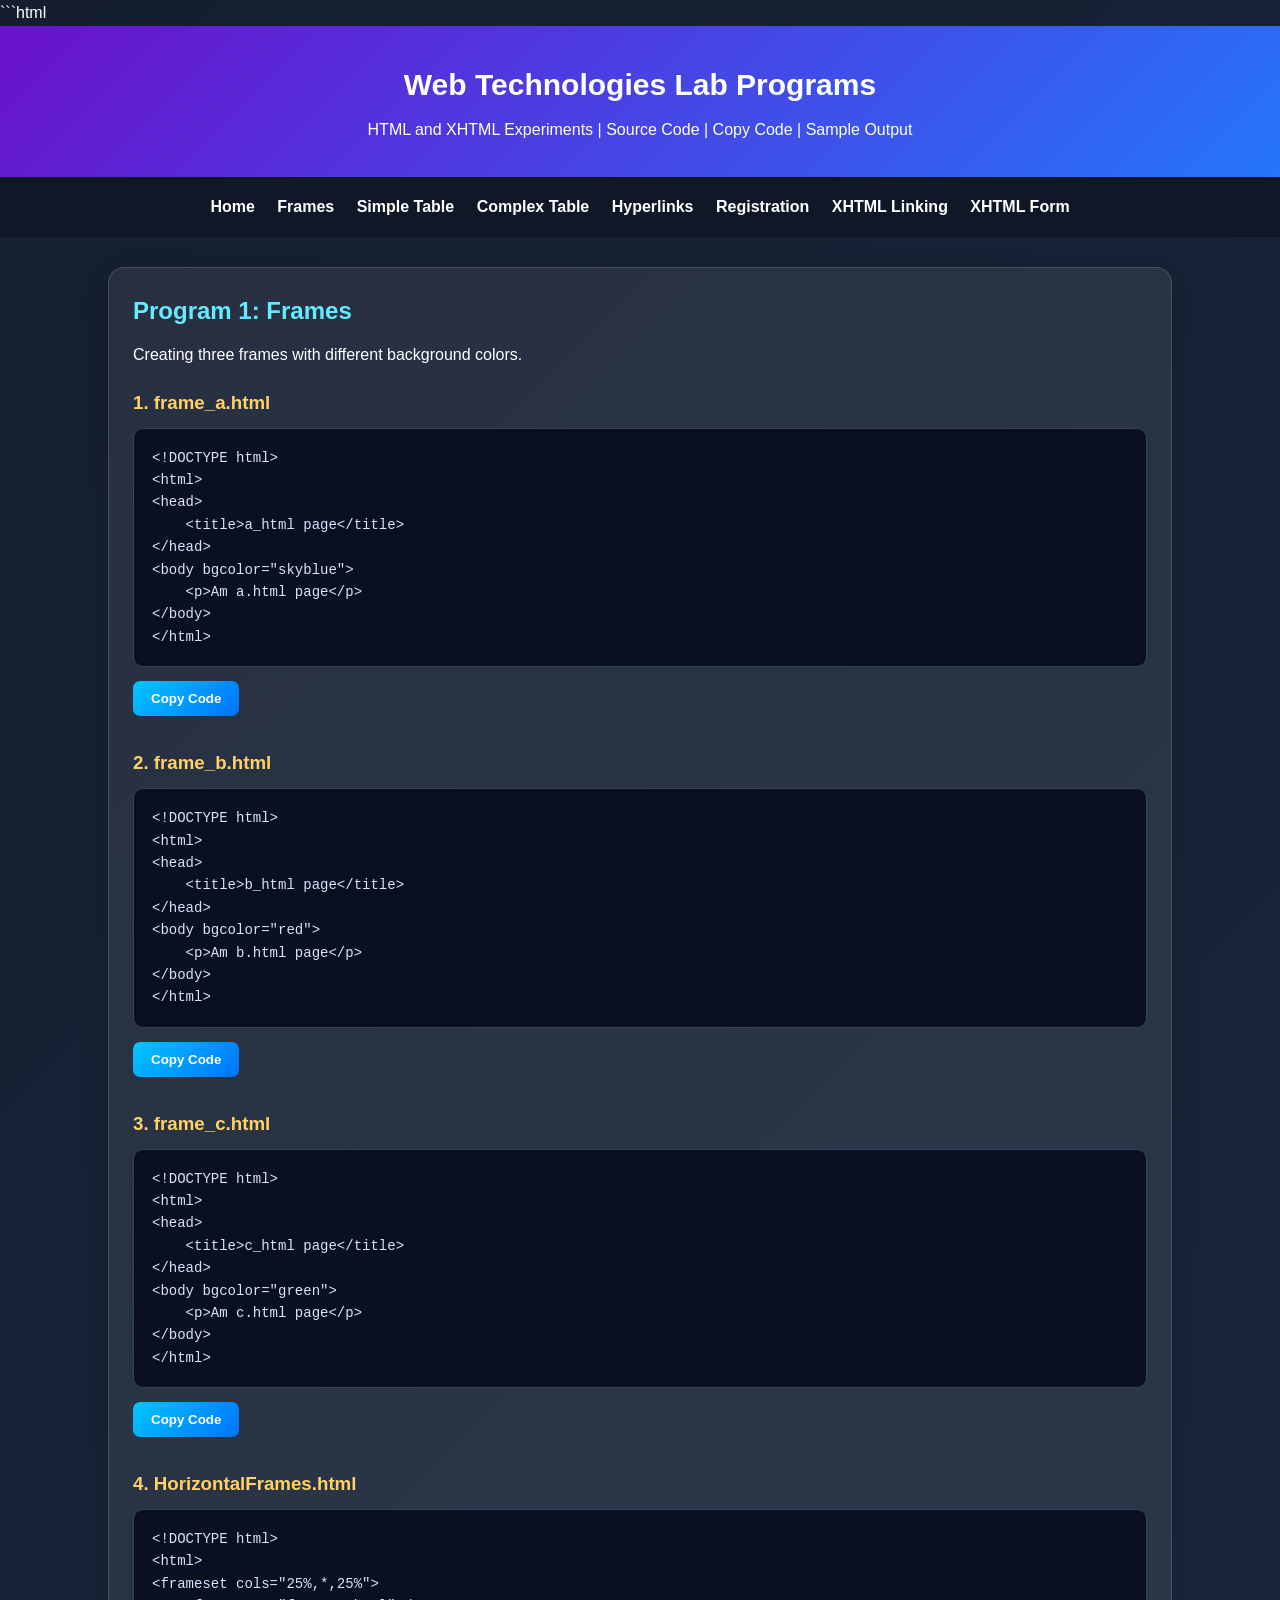
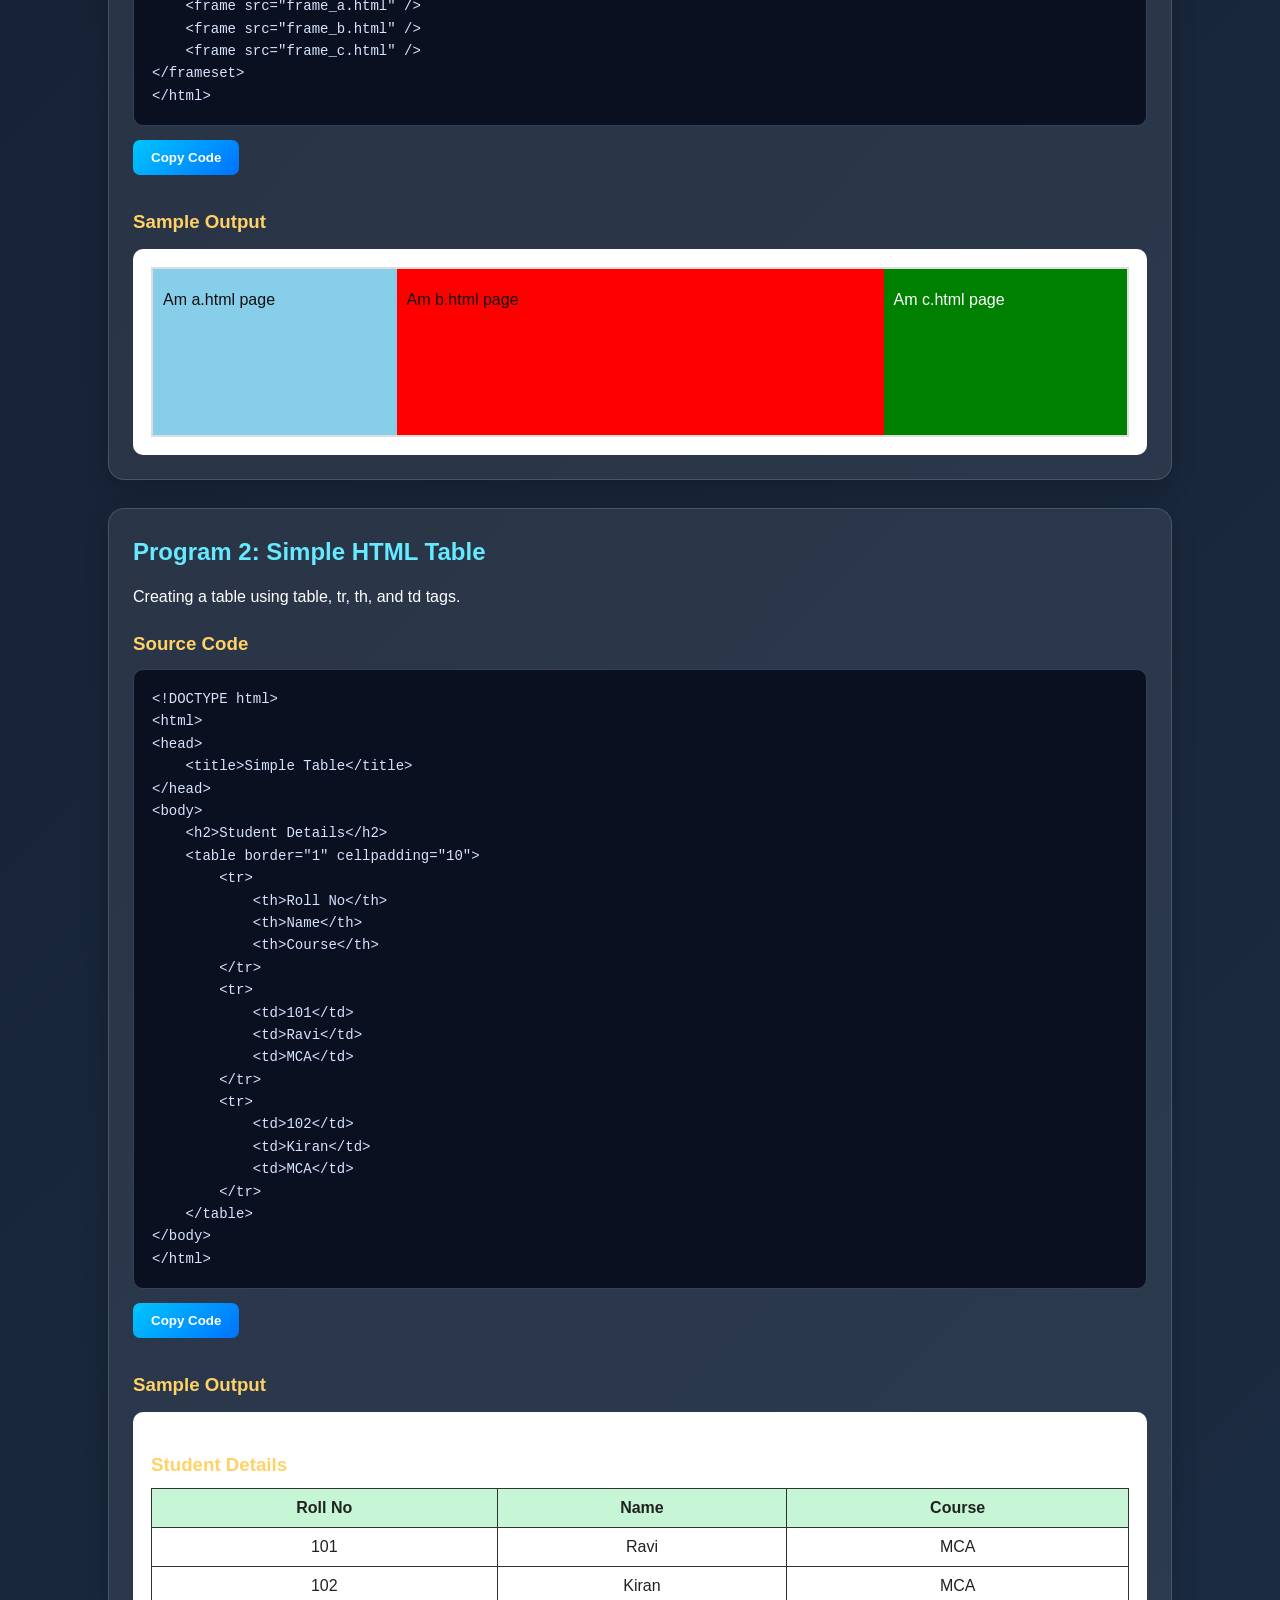
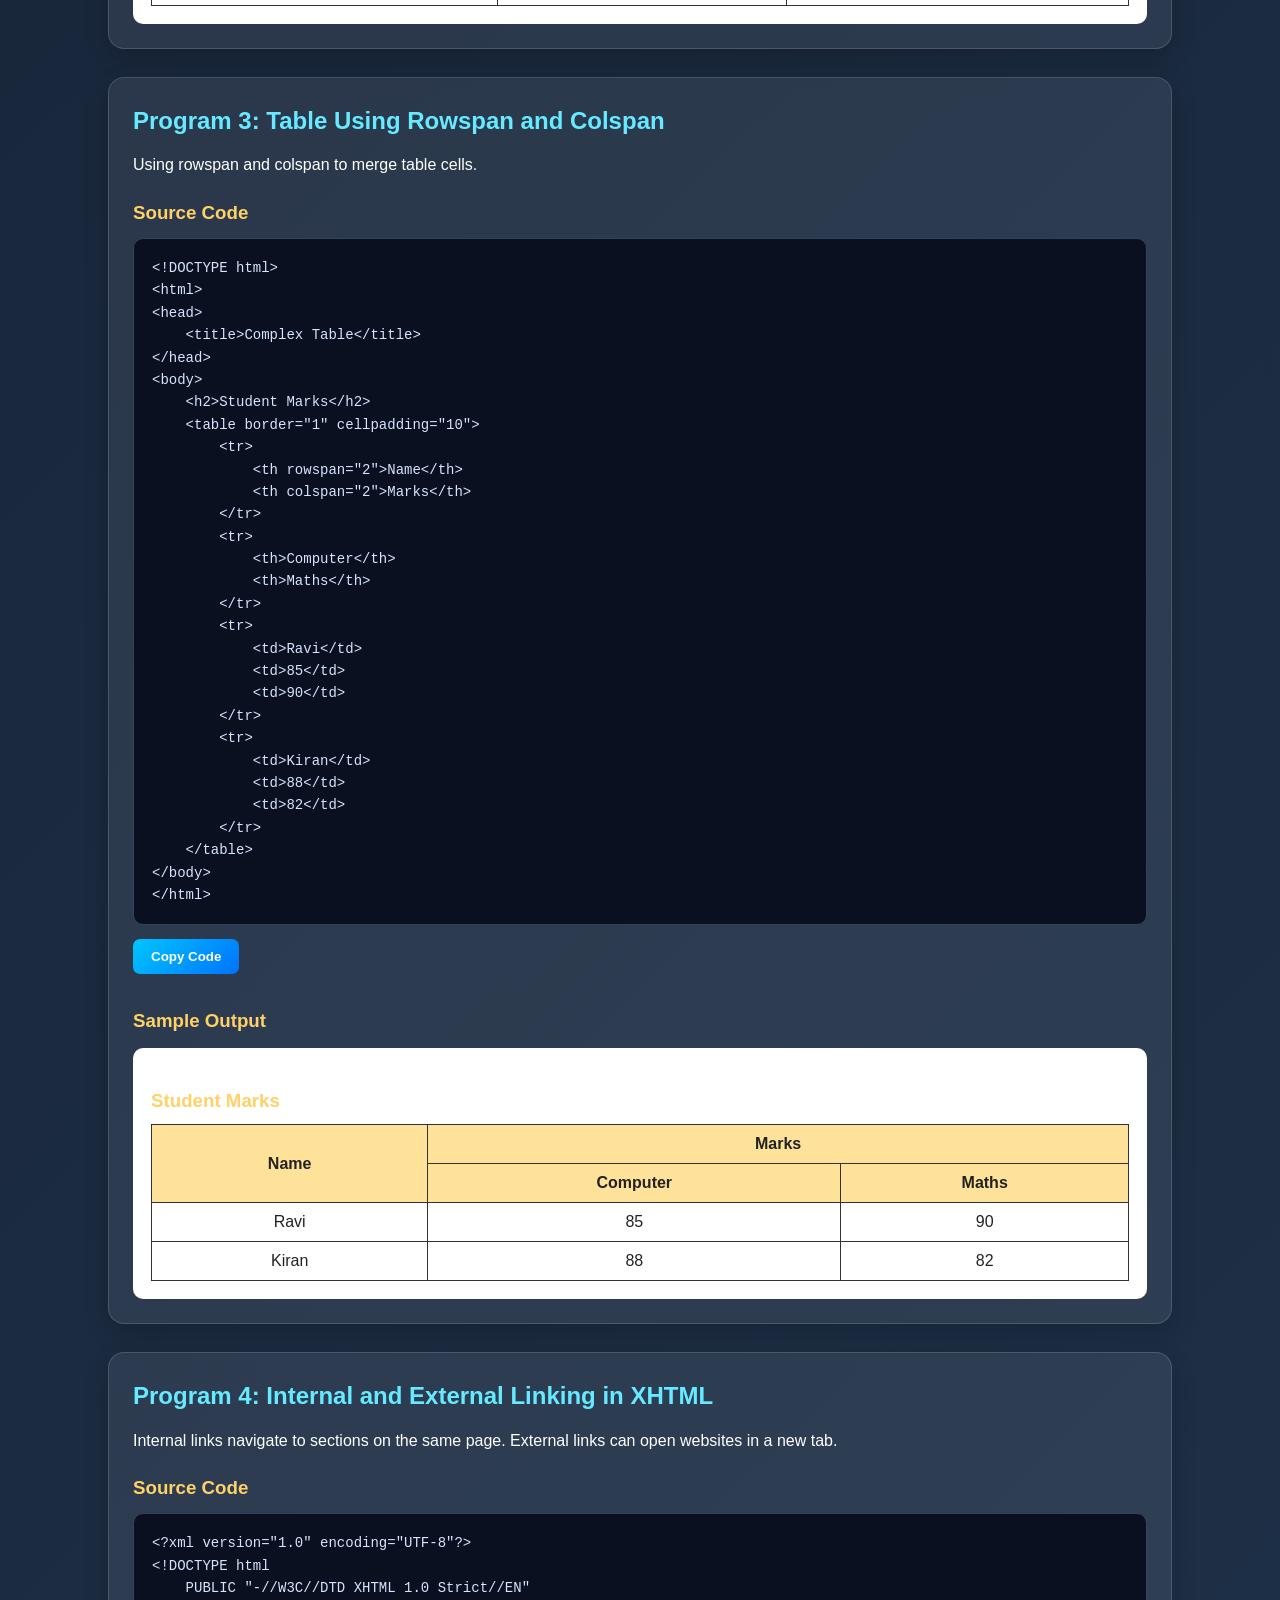
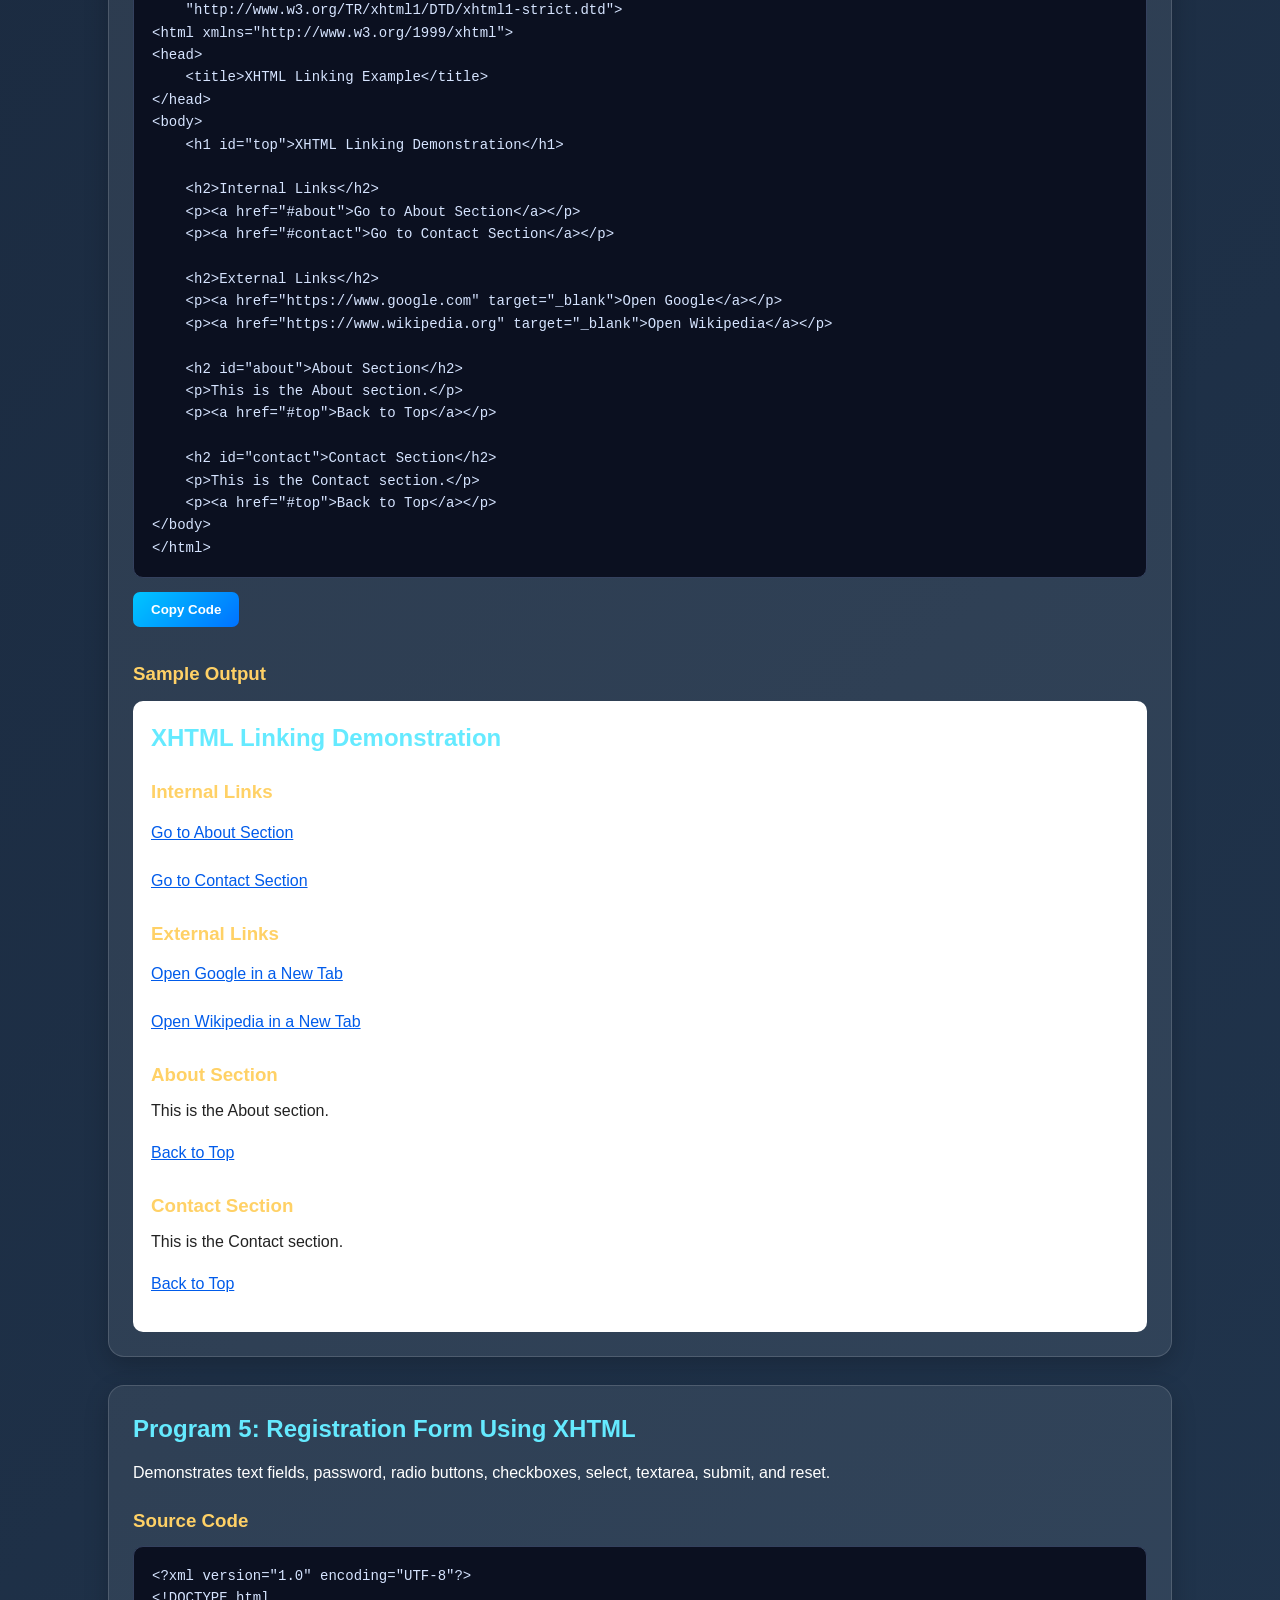
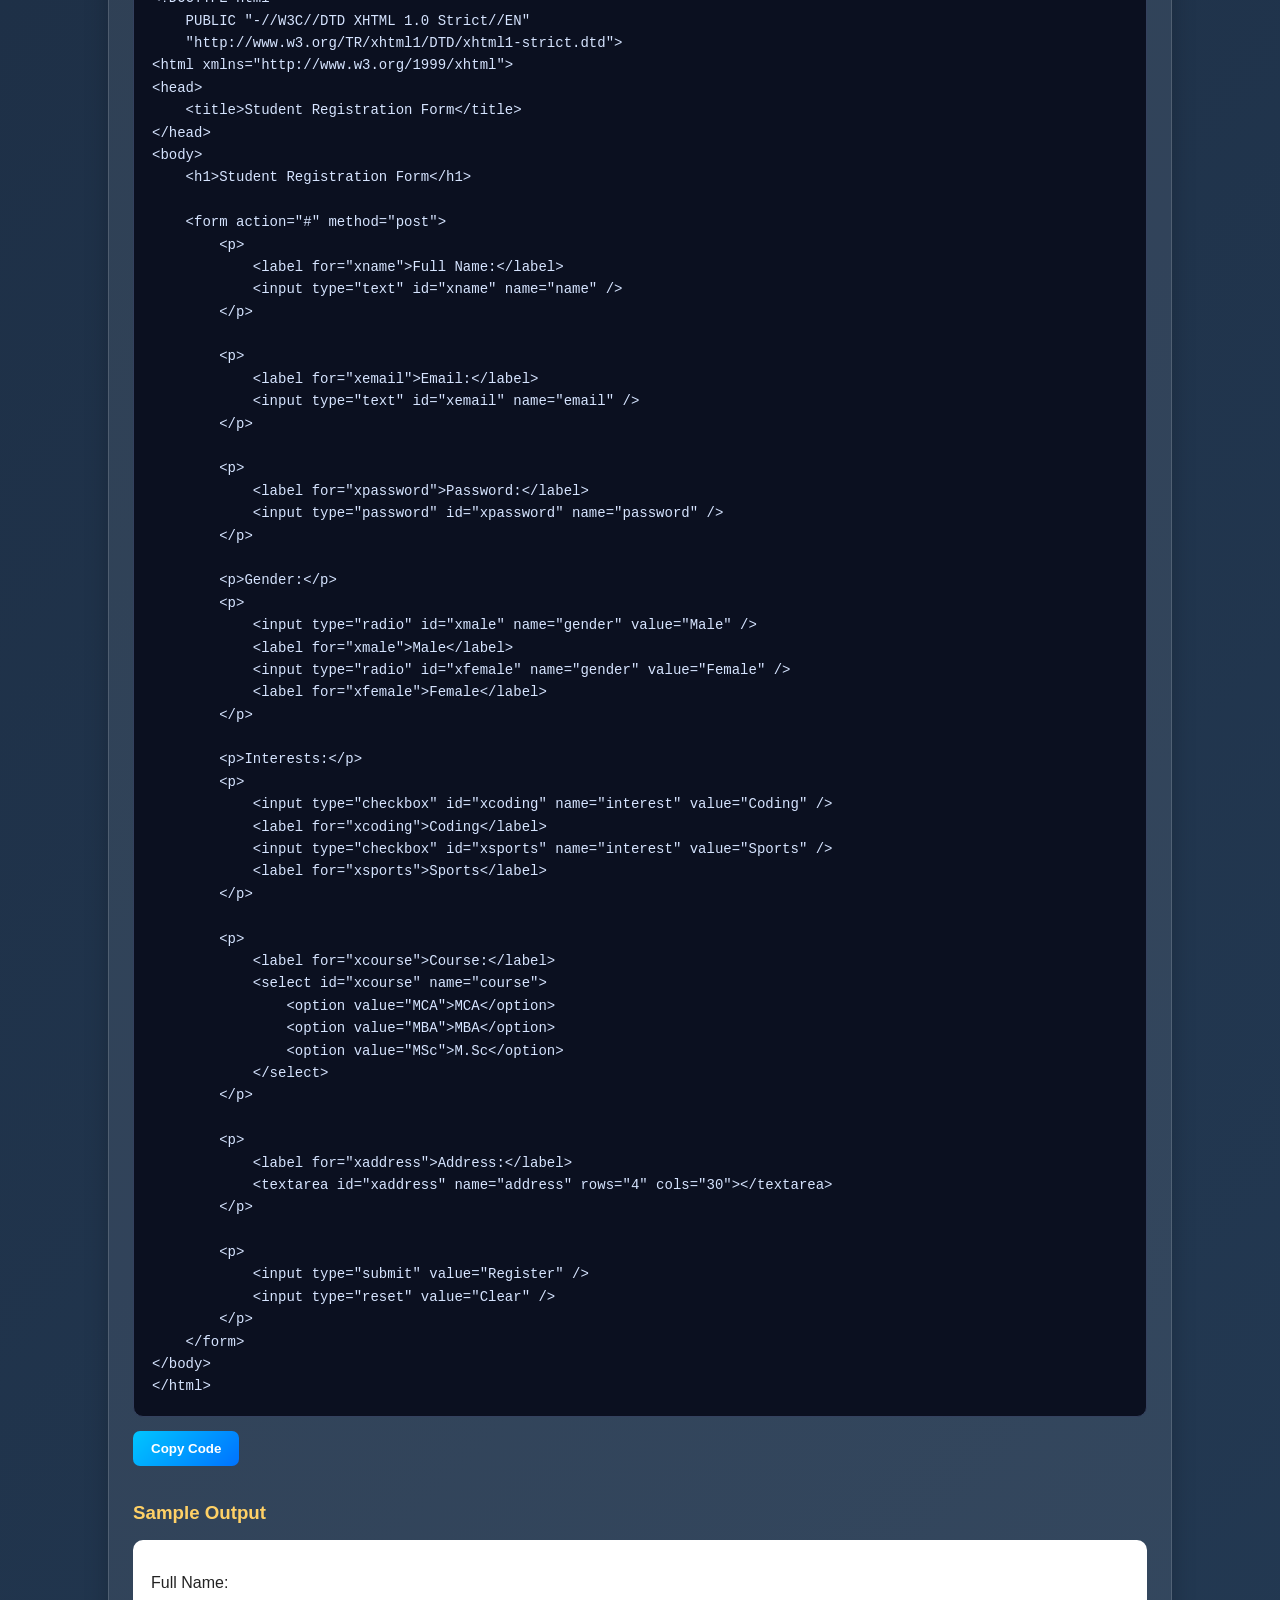
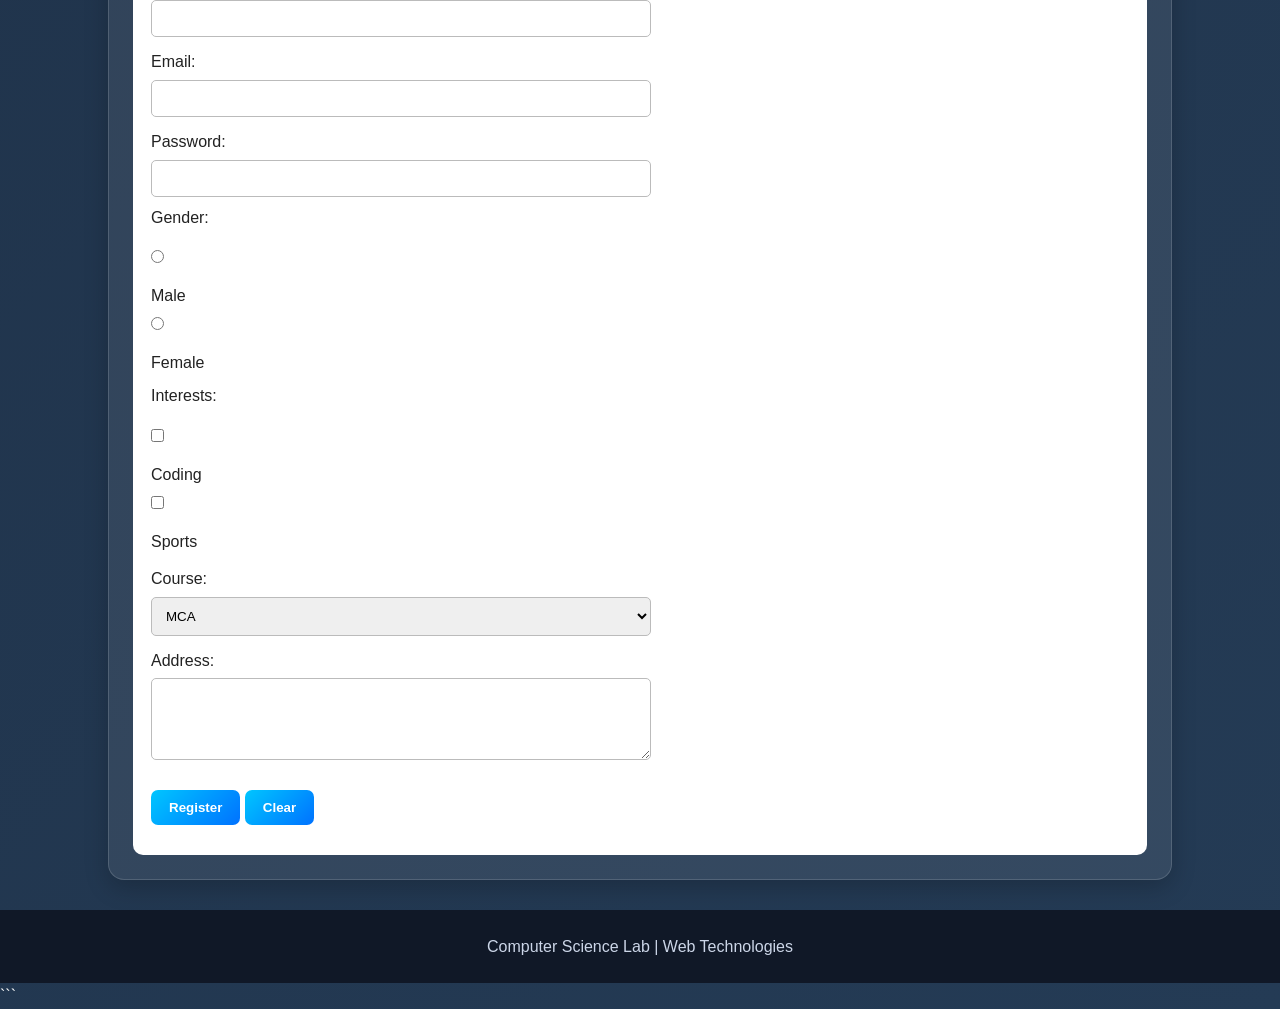
<file: wt/html-programs.html>
```html
<!DOCTYPE html>
<html lang="en">
<head>
    <meta charset="UTF-8">
    <meta name="viewport" content="width=device-width, initial-scale=1.0">
    <title>Web Technologies Lab Programs</title>

    <style>
        * {
            box-sizing: border-box;
            margin: 0;
            padding: 0;
        }

        html {
            scroll-behavior: smooth;
            scroll-padding-top: 80px;
        }

        body {
            font-family: Arial, sans-serif;
            background: linear-gradient(135deg, #141e30, #243b55);
            color: #fff;
            line-height: 1.6;
        }

        header {
            text-align: center;
            padding: 35px 15px;
            background: linear-gradient(135deg, #6a11cb, #2575fc);
        }

        header h1 {
            font-size: 30px;
            margin-bottom: 8px;
        }

        nav {
            position: sticky;
            top: 0;
            z-index: 10;
            background: #101827;
            padding: 12px;
            text-align: center;
        }

        nav a {
            display: inline-block;
            color: white;
            text-decoration: none;
            margin: 5px 9px;
            font-weight: bold;
        }

        nav a:hover {
            color: #57e6ff;
        }

        main {
            max-width: 1100px;
            margin: 30px auto;
            padding: 0 18px;
        }

        .program {
            background: rgba(255, 255, 255, 0.08);
            border: 1px solid rgba(255, 255, 255, 0.15);
            border-radius: 16px;
            padding: 24px;
            margin-bottom: 28px;
            box-shadow: 0 8px 25px rgba(0, 0, 0, 0.2);
        }

        .program h2 {
            color: #65eaff;
            margin-bottom: 12px;
        }

        .program h3 {
            color: #ffd166;
            margin: 20px 0 8px;
        }

        .program p {
            margin: 8px 0 12px;
        }

        pre {
            background: #0b1020;
            color: #d6e4ff;
            border: 1px solid #34415e;
            border-radius: 10px;
            padding: 18px;
            overflow-x: auto;
            white-space: pre;
            margin: 10px 0;
            font-size: 14px;
        }

        code {
            font-family: Consolas, monospace;
        }

        button {
            background: linear-gradient(135deg, #00c6ff, #0072ff);
            color: white;
            border: none;
            padding: 10px 18px;
            border-radius: 7px;
            cursor: pointer;
            font-weight: bold;
            margin: 4px 0 12px;
        }

        button:hover {
            opacity: 0.85;
        }

        .output {
            background: #fff;
            color: #222;
            border-radius: 10px;
            padding: 18px;
            margin-top: 12px;
            overflow-x: auto;
        }

        .frames-output {
            display: flex;
            min-height: 170px;
            overflow: hidden;
            border: 2px solid #ddd;
        }

        .frame-a {
            width: 25%;
            background: skyblue;
            color: #111;
            padding: 10px;
        }

        .frame-b {
            flex: 1;
            background: red;
            color: #111;
            padding: 10px;
        }

        .frame-c {
            width: 25%;
            background: green;
            color: white;
            padding: 10px;
        }

        .output table {
            width: 100%;
            border-collapse: collapse;
            color: #222;
        }

        .output th,
        .output td {
            border: 1px solid #333;
            padding: 10px;
            text-align: center;
        }

        .simple-table th {
            background: #c6f6d5;
        }

        .complex-table th {
            background: #ffe29a;
        }

        .link-demo a {
            display: inline-block;
            margin: 5px 12px 5px 0;
            color: #005bea;
        }

        .form-demo {
            max-width: 500px;
        }

        .form-demo label {
            display: block;
            margin-top: 12px;
        }

        .form-demo input:not([type="radio"]):not([type="checkbox"]),
        .form-demo select,
        .form-demo textarea {
            width: 100%;
            padding: 10px;
            margin-top: 5px;
            border: 1px solid #bbb;
            border-radius: 5px;
        }

        .form-demo input[type="radio"],
        .form-demo input[type="checkbox"] {
            width: auto;
            margin: 8px 4px 8px 0;
        }

        footer {
            text-align: center;
            padding: 24px;
            background: #101827;
            color: #ccd6e8;
        }

        @media (max-width: 600px) {
            header h1 {
                font-size: 23px;
            }

            .program {
                padding: 15px;
            }

            pre {
                font-size: 12px;
            }

            nav a {
                margin: 5px;
            }
        }
    </style>
</head>

<body>

<header>
    <h1>Web Technologies Lab Programs</h1>
    <p>HTML and XHTML Experiments | Source Code | Copy Code | Sample Output</p>
</header>

<nav>
    <a href="../index.html">Home</a>
    <a href="#frames">Frames</a>
    <a href="#simple-table">Simple Table</a>
    <a href="#complex-table">Complex Table</a>
    <a href="#links">Hyperlinks</a>
    <a href="#registration">Registration</a>
    <a href="#xhtml-links">XHTML Linking</a>
    <a href="#xhtml-registration">XHTML Form</a>
</nav>

<main>

    <!-- PROGRAM 1: FRAMES -->
    <section class="program" id="frames">
        <h2>Program 1: Frames</h2>
        <p>Creating three frames with different background colors.</p>

        <h3>1. frame_a.html</h3>
        <pre id="frameACode"><code>&lt;!DOCTYPE html&gt;
&lt;html&gt;
&lt;head&gt;
    &lt;title&gt;a_html page&lt;/title&gt;
&lt;/head&gt;
&lt;body bgcolor="skyblue"&gt;
    &lt;p&gt;Am a.html page&lt;/p&gt;
&lt;/body&gt;
&lt;/html&gt;</code></pre>
        <button onclick="copyCode('frameACode', this)">Copy Code</button>

        <h3>2. frame_b.html</h3>
        <pre id="frameBCode"><code>&lt;!DOCTYPE html&gt;
&lt;html&gt;
&lt;head&gt;
    &lt;title&gt;b_html page&lt;/title&gt;
&lt;/head&gt;
&lt;body bgcolor="red"&gt;
    &lt;p&gt;Am b.html page&lt;/p&gt;
&lt;/body&gt;
&lt;/html&gt;</code></pre>
        <button onclick="copyCode('frameBCode', this)">Copy Code</button>

        <h3>3. frame_c.html</h3>
        <pre id="frameCCode"><code>&lt;!DOCTYPE html&gt;
&lt;html&gt;
&lt;head&gt;
    &lt;title&gt;c_html page&lt;/title&gt;
&lt;/head&gt;
&lt;body bgcolor="green"&gt;
    &lt;p&gt;Am c.html page&lt;/p&gt;
&lt;/body&gt;
&lt;/html&gt;</code></pre>
        <button onclick="copyCode('frameCCode', this)">Copy Code</button>

        <h3>4. HorizontalFrames.html</h3>
        <pre id="horizontalFramesCode"><code>&lt;!DOCTYPE html&gt;
&lt;html&gt;
&lt;frameset cols="25%,*,25%"&gt;
    &lt;frame src="frame_a.html" /&gt;
    &lt;frame src="frame_b.html" /&gt;
    &lt;frame src="frame_c.html" /&gt;
&lt;/frameset&gt;
&lt;/html&gt;</code></pre>
        <button onclick="copyCode('horizontalFramesCode', this)">Copy Code</button>

        <h3>Sample Output</h3>
        <div class="output">
            <div class="frames-output">
                <div class="frame-a"><p>Am a.html page</p></div>
                <div class="frame-b"><p>Am b.html page</p></div>
                <div class="frame-c"><p>Am c.html page</p></div>
            </div>
        </div>
    </section>

    <!-- PROGRAM 2: SIMPLE TABLE -->
    <section class="program" id="simple-table">
        <h2>Program 2: Simple HTML Table</h2>
        <p>Creating a table using table, tr, th, and td tags.</p>

        <h3>Source Code</h3>
        <pre id="simpleTableCode"><code>&lt;!DOCTYPE html&gt;
&lt;html&gt;
&lt;head&gt;
    &lt;title&gt;Simple Table&lt;/title&gt;
&lt;/head&gt;
&lt;body&gt;
    &lt;h2&gt;Student Details&lt;/h2&gt;
    &lt;table border="1" cellpadding="10"&gt;
        &lt;tr&gt;
            &lt;th&gt;Roll No&lt;/th&gt;
            &lt;th&gt;Name&lt;/th&gt;
            &lt;th&gt;Course&lt;/th&gt;
        &lt;/tr&gt;
        &lt;tr&gt;
            &lt;td&gt;101&lt;/td&gt;
            &lt;td&gt;Ravi&lt;/td&gt;
            &lt;td&gt;MCA&lt;/td&gt;
        &lt;/tr&gt;
        &lt;tr&gt;
            &lt;td&gt;102&lt;/td&gt;
            &lt;td&gt;Kiran&lt;/td&gt;
            &lt;td&gt;MCA&lt;/td&gt;
        &lt;/tr&gt;
    &lt;/table&gt;
&lt;/body&gt;
&lt;/html&gt;</code></pre>
        <button onclick="copyCode('simpleTableCode', this)">Copy Code</button>

        <h3>Sample Output</h3>
        <div class="output">
            <h3>Student Details</h3>
            <table class="simple-table">
                <tr><th>Roll No</th><th>Name</th><th>Course</th></tr>
                <tr><td>101</td><td>Ravi</td><td>MCA</td></tr>
                <tr><td>102</td><td>Kiran</td><td>MCA</td></tr>
            </table>
        </div>
    </section>

    <!-- PROGRAM 3: COMPLEX TABLE -->
    <section class="program" id="complex-table">
        <h2>Program 3: Table Using Rowspan and Colspan</h2>
        <p>Using rowspan and colspan to merge table cells.</p>

        <h3>Source Code</h3>
        <pre id="complexTableCode"><code>&lt;!DOCTYPE html&gt;
&lt;html&gt;
&lt;head&gt;
    &lt;title&gt;Complex Table&lt;/title&gt;
&lt;/head&gt;
&lt;body&gt;
    &lt;h2&gt;Student Marks&lt;/h2&gt;
    &lt;table border="1" cellpadding="10"&gt;
        &lt;tr&gt;
            &lt;th rowspan="2"&gt;Name&lt;/th&gt;
            &lt;th colspan="2"&gt;Marks&lt;/th&gt;
        &lt;/tr&gt;
        &lt;tr&gt;
            &lt;th&gt;Computer&lt;/th&gt;
            &lt;th&gt;Maths&lt;/th&gt;
        &lt;/tr&gt;
        &lt;tr&gt;
            &lt;td&gt;Ravi&lt;/td&gt;
            &lt;td&gt;85&lt;/td&gt;
            &lt;td&gt;90&lt;/td&gt;
        &lt;/tr&gt;
        &lt;tr&gt;
            &lt;td&gt;Kiran&lt;/td&gt;
            &lt;td&gt;88&lt;/td&gt;
            &lt;td&gt;82&lt;/td&gt;
        &lt;/tr&gt;
    &lt;/table&gt;
&lt;/body&gt;
&lt;/html&gt;</code></pre>
        <button onclick="copyCode('complexTableCode', this)">Copy Code</button>

        <h3>Sample Output</h3>
        <div class="output">
            <h3>Student Marks</h3>
            <table class="complex-table">
                <tr><th rowspan="2">Name</th><th colspan="2">Marks</th></tr>
                <tr><th>Computer</th><th>Maths</th></tr>
                <tr><td>Ravi</td><td>85</td><td>90</td></tr>
                <tr><td>Kiran</td><td>88</td><td>82</td></tr>
            </table>
        </div>
    </section>

    
    

    <!-- PROGRAM 4: XHTML LINKING -->
    <section class="program" id="xhtml-links">
        <h2>Program 4: Internal and External Linking in XHTML</h2>
        <p>Internal links navigate to sections on the same page. External links can open websites in a new tab.</p>

        <h3>Source Code</h3>
        <pre id="xhtmlLinksCode"><code>&lt;?xml version="1.0" encoding="UTF-8"?&gt;
&lt;!DOCTYPE html
    PUBLIC "-//W3C//DTD XHTML 1.0 Strict//EN"
    "http://www.w3.org/TR/xhtml1/DTD/xhtml1-strict.dtd"&gt;
&lt;html xmlns="http://www.w3.org/1999/xhtml"&gt;
&lt;head&gt;
    &lt;title&gt;XHTML Linking Example&lt;/title&gt;
&lt;/head&gt;
&lt;body&gt;
    &lt;h1 id="top"&gt;XHTML Linking Demonstration&lt;/h1&gt;

    &lt;h2&gt;Internal Links&lt;/h2&gt;
    &lt;p&gt;&lt;a href="#about"&gt;Go to About Section&lt;/a&gt;&lt;/p&gt;
    &lt;p&gt;&lt;a href="#contact"&gt;Go to Contact Section&lt;/a&gt;&lt;/p&gt;

    &lt;h2&gt;External Links&lt;/h2&gt;
    &lt;p&gt;&lt;a href="https://www.google.com" target="_blank"&gt;Open Google&lt;/a&gt;&lt;/p&gt;
    &lt;p&gt;&lt;a href="https://www.wikipedia.org" target="_blank"&gt;Open Wikipedia&lt;/a&gt;&lt;/p&gt;

    &lt;h2 id="about"&gt;About Section&lt;/h2&gt;
    &lt;p&gt;This is the About section.&lt;/p&gt;
    &lt;p&gt;&lt;a href="#top"&gt;Back to Top&lt;/a&gt;&lt;/p&gt;

    &lt;h2 id="contact"&gt;Contact Section&lt;/h2&gt;
    &lt;p&gt;This is the Contact section.&lt;/p&gt;
    &lt;p&gt;&lt;a href="#top"&gt;Back to Top&lt;/a&gt;&lt;/p&gt;
&lt;/body&gt;
&lt;/html&gt;</code></pre>
        <button onclick="copyCode('xhtmlLinksCode', this)">Copy Code</button>

        <h3>Sample Output</h3>
        <div class="output link-demo">
            <h2 id="demo-top">XHTML Linking Demonstration</h2>
            <h3>Internal Links</h3>
            <p><a href="#demo-about">Go to About Section</a></p>
            <p><a href="#demo-contact">Go to Contact Section</a></p>

            <h3>External Links</h3>
            <p><a href="https://www.google.com" target="_blank" rel="noopener noreferrer">Open Google in a New Tab</a></p>
            <p><a href="https://www.wikipedia.org" target="_blank" rel="noopener noreferrer">Open Wikipedia in a New Tab</a></p>

            <h3 id="demo-about">About Section</h3>
            <p>This is the About section.</p>
            <p><a href="#demo-top">Back to Top</a></p>

            <h3 id="demo-contact">Contact Section</h3>
            <p>This is the Contact section.</p>
            <p><a href="#demo-top">Back to Top</a></p>
        </div>
    </section>

    <!-- PROGRAM 5: XHTML REGISTRATION FORM -->
    <section class="program" id="xhtml-registration">
        <h2>Program 5: Registration Form Using XHTML</h2>
        <p>Demonstrates text fields, password, radio buttons, checkboxes, select, textarea, submit, and reset.</p>

        <h3>Source Code</h3>
        <pre id="xhtmlRegistrationCode"><code>&lt;?xml version="1.0" encoding="UTF-8"?&gt;
&lt;!DOCTYPE html
    PUBLIC "-//W3C//DTD XHTML 1.0 Strict//EN"
    "http://www.w3.org/TR/xhtml1/DTD/xhtml1-strict.dtd"&gt;
&lt;html xmlns="http://www.w3.org/1999/xhtml"&gt;
&lt;head&gt;
    &lt;title&gt;Student Registration Form&lt;/title&gt;
&lt;/head&gt;
&lt;body&gt;
    &lt;h1&gt;Student Registration Form&lt;/h1&gt;

    &lt;form action="#" method="post"&gt;
        &lt;p&gt;
            &lt;label for="xname"&gt;Full Name:&lt;/label&gt;
            &lt;input type="text" id="xname" name="name" /&gt;
        &lt;/p&gt;

        &lt;p&gt;
            &lt;label for="xemail"&gt;Email:&lt;/label&gt;
            &lt;input type="text" id="xemail" name="email" /&gt;
        &lt;/p&gt;

        &lt;p&gt;
            &lt;label for="xpassword"&gt;Password:&lt;/label&gt;
            &lt;input type="password" id="xpassword" name="password" /&gt;
        &lt;/p&gt;

        &lt;p&gt;Gender:&lt;/p&gt;
        &lt;p&gt;
            &lt;input type="radio" id="xmale" name="gender" value="Male" /&gt;
            &lt;label for="xmale"&gt;Male&lt;/label&gt;
            &lt;input type="radio" id="xfemale" name="gender" value="Female" /&gt;
            &lt;label for="xfemale"&gt;Female&lt;/label&gt;
        &lt;/p&gt;

        &lt;p&gt;Interests:&lt;/p&gt;
        &lt;p&gt;
            &lt;input type="checkbox" id="xcoding" name="interest" value="Coding" /&gt;
            &lt;label for="xcoding"&gt;Coding&lt;/label&gt;
            &lt;input type="checkbox" id="xsports" name="interest" value="Sports" /&gt;
            &lt;label for="xsports"&gt;Sports&lt;/label&gt;
        &lt;/p&gt;

        &lt;p&gt;
            &lt;label for="xcourse"&gt;Course:&lt;/label&gt;
            &lt;select id="xcourse" name="course"&gt;
                &lt;option value="MCA"&gt;MCA&lt;/option&gt;
                &lt;option value="MBA"&gt;MBA&lt;/option&gt;
                &lt;option value="MSc"&gt;M.Sc&lt;/option&gt;
            &lt;/select&gt;
        &lt;/p&gt;

        &lt;p&gt;
            &lt;label for="xaddress"&gt;Address:&lt;/label&gt;
            &lt;textarea id="xaddress" name="address" rows="4" cols="30"&gt;&lt;/textarea&gt;
        &lt;/p&gt;

        &lt;p&gt;
            &lt;input type="submit" value="Register" /&gt;
            &lt;input type="reset" value="Clear" /&gt;
        &lt;/p&gt;
    &lt;/form&gt;
&lt;/body&gt;
&lt;/html&gt;</code></pre>
        <button onclick="copyCode('xhtmlRegistrationCode', this)">Copy Code</button>

        <h3>Sample Output</h3>
        <div class="output">
            <form class="form-demo" onsubmit="event.preventDefault(); alert('Demonstration only. No data was saved.');">
                <label for="x-demo-name">Full Name:</label>
                <input type="text" id="x-demo-name" required="required" />

                <label for="x-demo-email">Email:</label>
                <input type="email" id="x-demo-email" required="required" />

                <label for="x-demo-password">Password:</label>
                <input type="password" id="x-demo-password" required="required" />

                <p>Gender:</p>
                <input type="radio" id="x-demo-male" name="x-demo-gender" value="Male" />
                <label for="x-demo-male">Male</label>
                <input type="radio" id="x-demo-female" name="x-demo-gender" value="Female" />
                <label for="x-demo-female">Female</label>

                <p>Interests:</p>
                <input type="checkbox" id="x-demo-coding" name="x-demo-interest" value="Coding" />
                <label for="x-demo-coding">Coding</label>
                <input type="checkbox" id="x-demo-sports" name="x-demo-interest" value="Sports" />
                <label for="x-demo-sports">Sports</label>

                <label for="x-demo-course">Course:</label>
                <select id="x-demo-course">
                    <option>MCA</option>
                    <option>MBA</option>
                    <option>M.Sc</option>
                </select>

                <label for="x-demo-address">Address:</label>
                <textarea id="x-demo-address" rows="4"></textarea>

                <br /><br />
                <button type="submit">Register</button>
                <button type="reset">Clear</button>
            </form>
        </div>
    </section>

</main>

<footer>
    <p>Computer Science Lab | Web Technologies</p>
</footer>

<script>
    async function copyCode(id, button) {
        const codeElement = document.querySelector("#" + id + " code");
        const code = codeElement.innerText;
        const originalText = button.innerText;

        try {
            await navigator.clipboard.writeText(code);
        } catch (error) {
            const textarea = document.createElement("textarea");
            textarea.value = code;
            textarea.style.position = "fixed";
            textarea.style.opacity = "0";
            document.body.appendChild(textarea);
            textarea.select();
            document.execCommand("copy");
            textarea.remove();
        }

        button.innerText = "Copied!";

        setTimeout(() => {
            button.innerText = originalText;
        }, 1500);
    }
</script>

</body>
</html>
```
</file>
